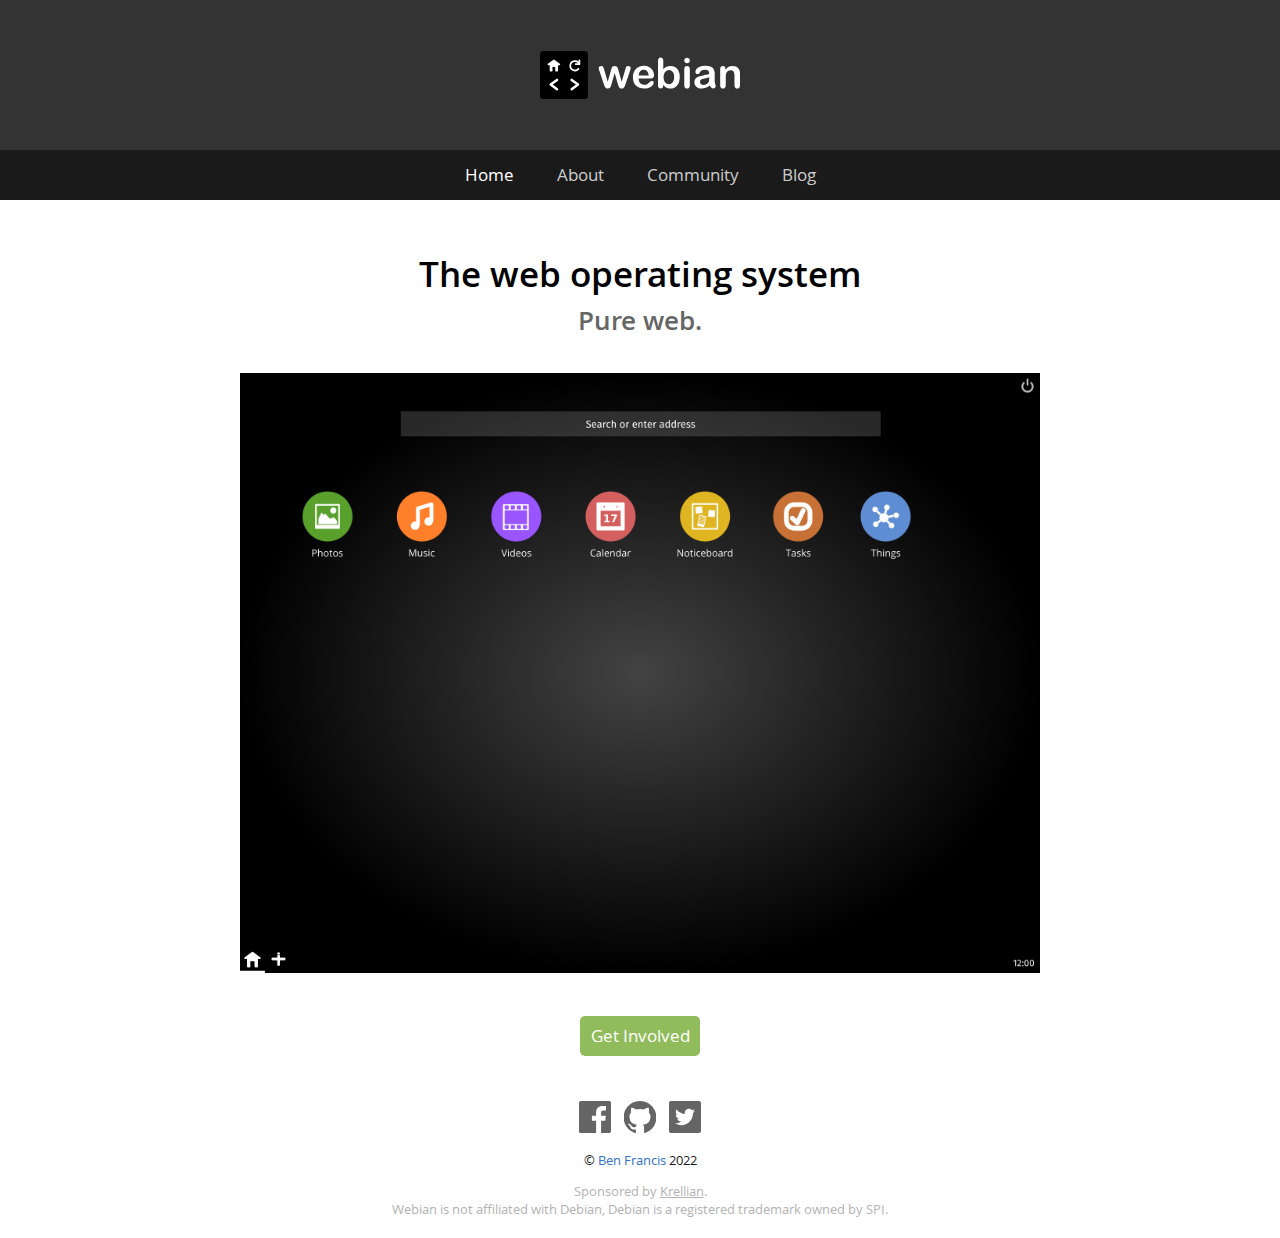
<file: index.html>
<!DOCTYPE html>
<html lang="en-GB">
  <head>
    <meta charset="utf-8" />
    <meta name="viewport" content="width=device-width, initial-scale=1" />
    <title>Webian - The web operating system</title>
    <link rel="icon" href="images/icon.svg" />
    <link rel="stylesheet" type="text/css" href="css/site.css?v=1" />
    <link rel="stylesheet" type="text/css" href="css/home.css?v=1" />
    <link rel="stylesheet" media="(max-width: 959px)" href="css/site-mobile.css?v=1" />
    <link rel="stylesheet" media="(max-width: 959px)" href="css/home-mobile.css?v=1" />
    <meta name="description" content="The web operating system." />
    <meta name="twitter:card" content="summary_large_image" />
    <meta name="twitter:site" content="@webianproject" />
    <meta property="og:title" content="Webian" />
    <meta property="og:description" content="The web operating system." />
    <meta property="og:type" content="website" />
    <meta property="og:url" content="http://webian.org" />
    <meta property="og:image" content="http://webian.org/images/banner.png" />
    <script src="/js/site.js"></script>
  </head>

  <body>
    <header>
      <button id="menu-button"></button>
      <img id="logo" src="images/logo.svg" alt="Webian" />
    </header>

    <nav id="main-navigation">
      <ul id="main-navigation-list">
        <li><a class="selected" href="/">Home</a></li>
        <li><a href="/about">About</a></li>
        <li><a href="/community">Community</a></li>
        <li><a href="/blog">Blog</a></li>
      </ul>
    </nav>

    <main>
      <h1>The web operating system</h1>
      <h2>Pure web.</h2>
      <img id="screenshot" src="images/shell_desktop_screenshot.png"
        alt="Screenshot of a desktop user interface with a grid of icons, a
        search bar, a taskbar and a power button." />
      <a id="get-involved-button" href="/community" class="button">Get Involved</a>
    </main>

    <footer>
      <nav id="social">
        <a id="facebook-icon" href="https://www.facebook.com/webianproject/">
          <img src="/images/facebook_icon.svg" />
        </a>
        <a id="github-icon" href="https://github.com/webianproject/">
          <img src="/images/github_icon.svg" />
        </a>
        <a id="twitter-icon" href="https://twitter.com/webianproject">
          <img src="/images/twitter_icon.svg" />
        </a>
      </nav>
      <p id="copyright">
        &copy; <a href="http://tola.me.uk">Ben Francis</a> 2022
      </p>
      <p id="smallprint">
        Sponsored by <a href="https://krellian.com">Krellian</a>.<br />
        Webian is not affiliated with Debian, Debian is a registered trademark owned by SPI.
      </p>
    </footer>

  </body>
</html>
</file>
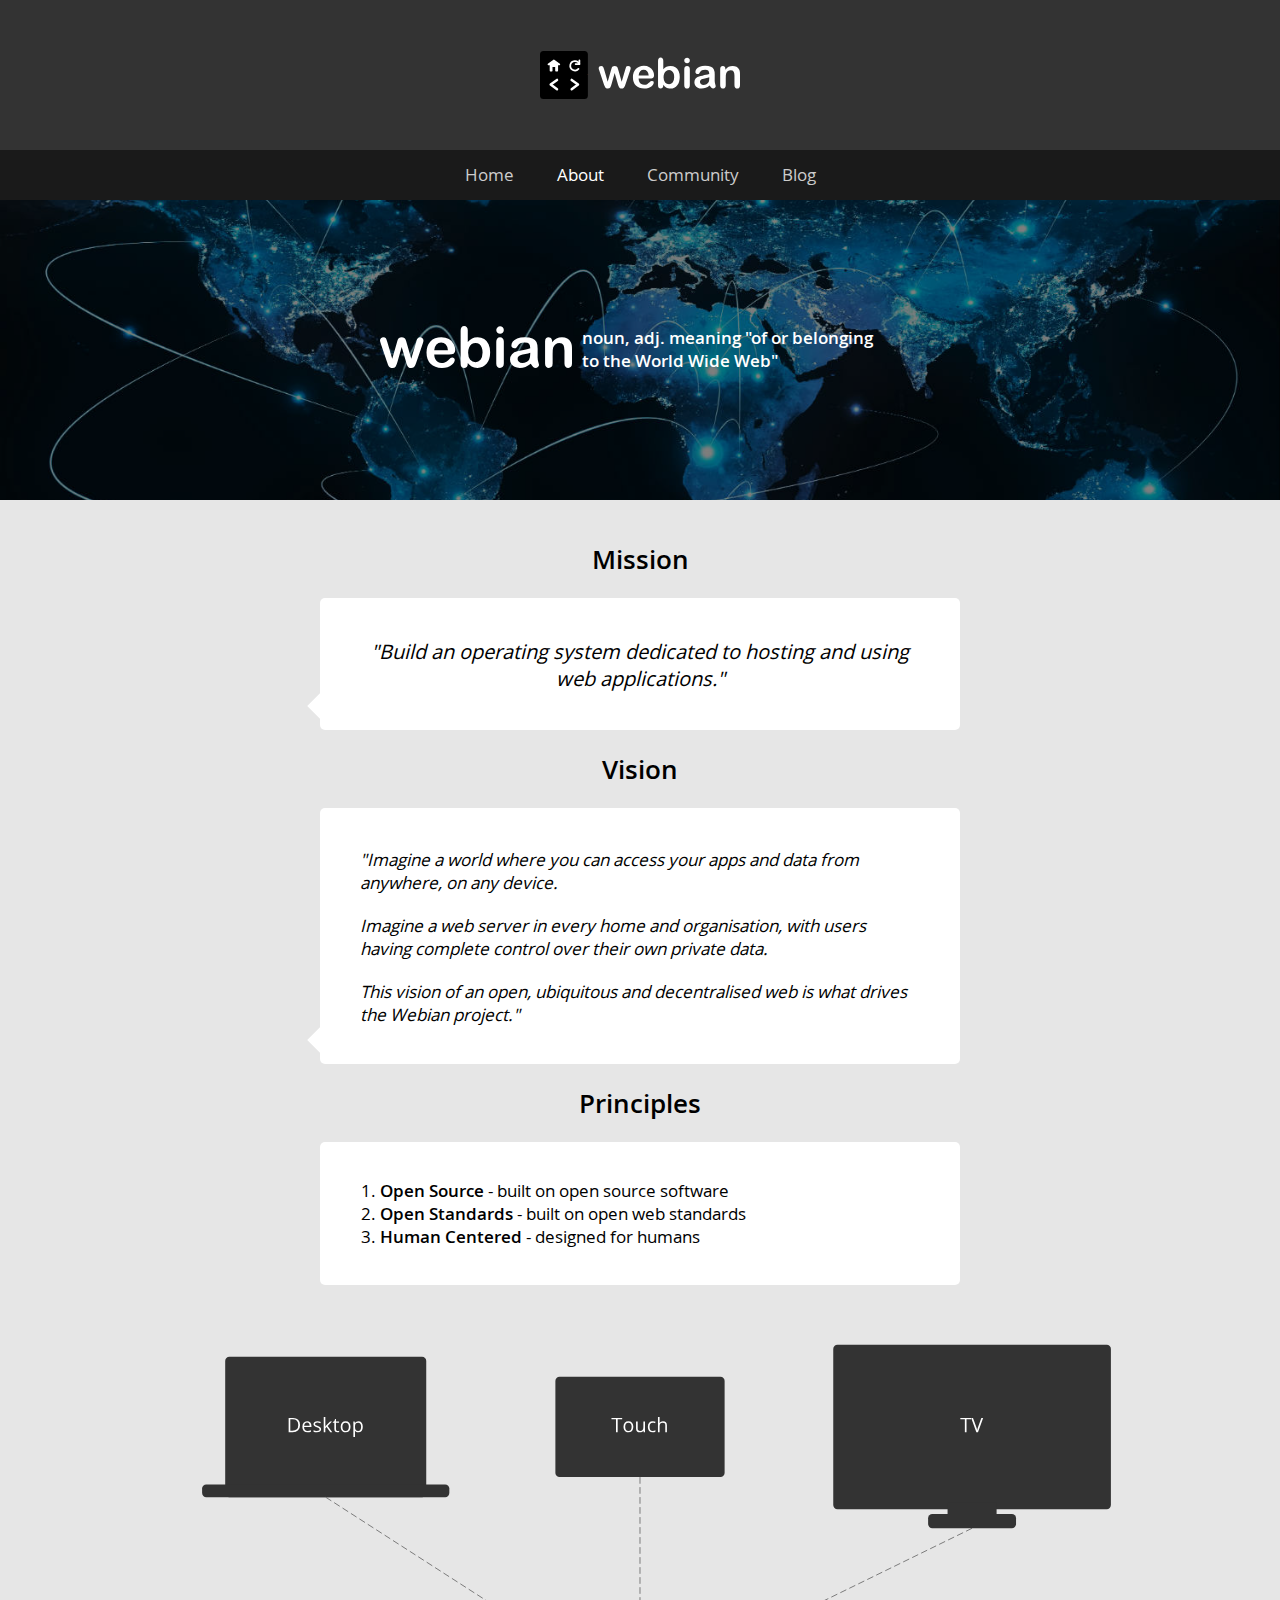
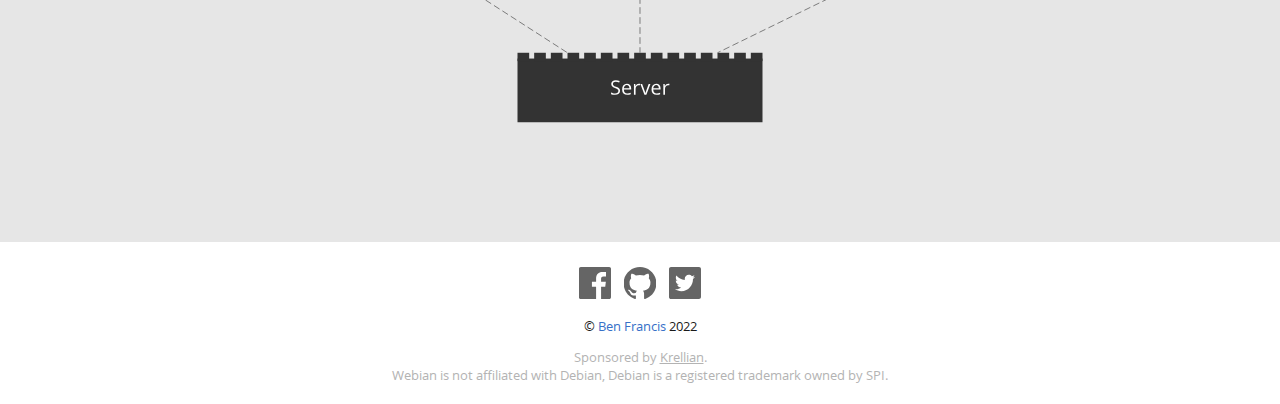
<file: about/index.html>
<!DOCTYPE html>
<html lang="en-GB">
  <head>
    <meta charset="utf-8" />
    <meta name="viewport" content="width=device-width, initial-scale=1" />
    <title>About Webian</title>
    <link rel="icon" href="/images/icon.svg" />
    <link rel="stylesheet" type="text/css" href="/css/site.css?v=1" />
    <link rel="stylesheet" type="text/css" href="css/about.css?v=1" />
    <link rel="stylesheet" media="(max-width: 959px)" href="/css/site-mobile.css?v=1" />
    <link rel="stylesheet" media="(max-width: 959px)" href="css/about-mobile.css?v=1" />
    <meta name="description" content="The web operating system." />
    <meta name="twitter:card" content="summary_large_image" />
    <meta name="twitter:site" content="@webianproject" />
    <meta property="og:title" content="Webian" />
    <meta property="og:description" content="The web operating system." />
    <meta property="og:type" content="website" />
    <meta property="og:url" content="http://webian.org/about" />
    <meta property="og:image" content="http://webian.org/about/images/banner.png" />
    <script src="/js/site.js"></script>
  </head>

  <body>
    <header>
      <button id="menu-button"></button>
      <img id="logo" src="/images/logo.svg" alt="Webian" />
    </header>

    <nav id="main-navigation">
      <ul id="main-navigation-list">
        <li><a href="/">Home</a></li>
        <li><a class="selected" href="/about">About</a></li>
        <li><a href="/community">Community</a></li>
        <li><a href="/blog">Blog</a></li>
      </ul>
    </nav>

    <div id="hero">
      <div class="shade">
        <div id="definition">
          <img src="/images/wordmark.svg" alt="Webian" />
          <p>noun, adj. meaning "of or belonging to the World Wide Web"</p>
        </div>
      </div>
    </div>

    <main>
      <h2>Mission</h2>
      <section id="mission" class="bubble">
        <p><em>&quot;Build an operating system dedicated to hosting and using web
        applications.&quot;</em></p>
      </section>
      <h2>Vision</h2>
      <section id="vision" class="bubble">
        <p>
          <em>&quot;Imagine a world where you can access your apps and data from
          anywhere, on any device.</em>
        </p>
        <p>
          <em>Imagine a web server in every home and organisation, with users
          having complete control over their own private data.</em>
        </p>
        <p>
          <em>This vision of an open, ubiquitous and decentralised web is what
          drives the Webian project.&quot;</em>
        </p>
      </section>
      <h2>Principles</h2>
      <section id="vision" class="box">
        <ol>
          <li><strong>Open Source</strong> - built on  open source software</li>
          <li><strong>Open Standards</strong> - built on open web standards</li>
          <li><strong>Human Centered</strong> - designed for humans</li>
        </ol>
      </section>
      <img class="illustration" src="images/hardware-targets.svg" alt="Diagram showing desktop, touch and TV clients all communicating with a server" />
    </main>

    <footer>
      <nav id="social">
        <a id="facebook-icon" href="https://www.facebook.com/webianproject/">
          <img src="/images/facebook_icon.svg" />
        </a>
        <a id="github-icon" href="https://github.com/webianproject/">
          <img src="/images/github_icon.svg" />
        </a>
        <a id="twitter-icon" href="https://twitter.com/webianproject">
          <img src="/images/twitter_icon.svg" />
        </a>
      </nav>
      <p id="copyright">
        &copy; <a href="http://tola.me.uk">Ben Francis</a> 2022
      </p>
      <p id="smallprint">
        Sponsored by <a href="https://krellian.com">Krellian</a>.<br />
        Webian is not affiliated with Debian, Debian is a registered trademark owned by SPI.
      </p>
    </footer>

  </body>
</html>
</file>
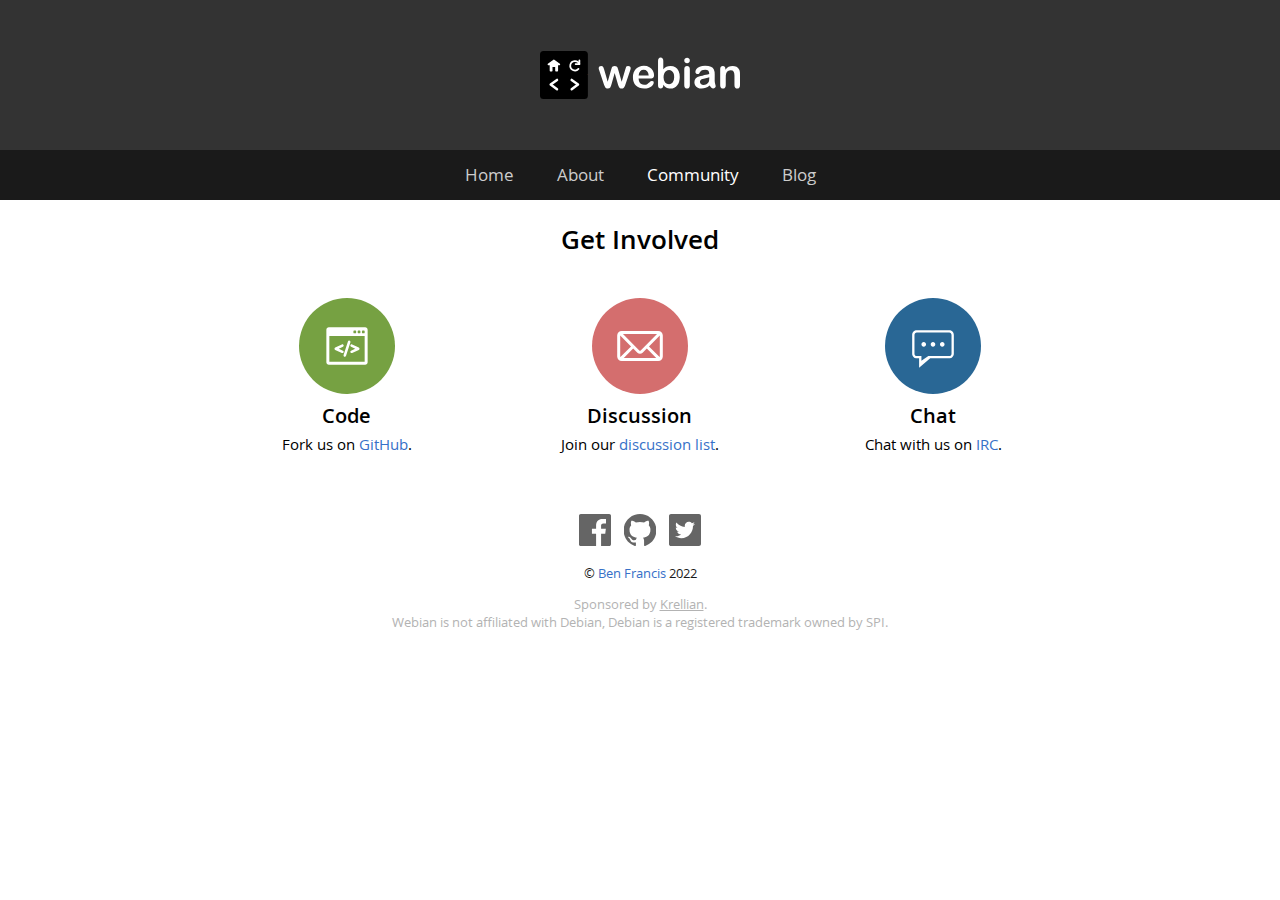
<file: community/index.html>
<!DOCTYPE html>
<html lang="en-GB">
  <head>
    <meta charset="utf-8" />
    <meta name="viewport" content="width=device-width, initial-scale=1" />
    <title>Webian Community</title>
    <link rel="icon" href="/images/icon.svg" />
    <link rel="stylesheet" type="text/css" href="/css/site.css?v=1" />
    <link rel="stylesheet" type="text/css" href="css/community.css?v=1" />
    <link rel="stylesheet" media="(max-width: 959px)" href="/css/site-mobile.css?v=1" />
    <link rel="stylesheet" media="(max-width: 959px)" href="css/community-mobile.css?v=1" />
    <meta name="description" content="The web operating system." />
    <meta name="twitter:card" content="summary_large_image" />
    <meta name="twitter:site" content="@webianproject" />
    <meta property="og:title" content="Webian Community" />
    <meta property="og:description" content="The web operating system." />
    <meta property="og:type" content="website" />
    <meta property="og:url" content="http://webian.org/community" />
    <meta property="og:image" content="http://webian.org/images/banner.png" />
    <script src="/js/site.js"></script>
  </head>

  <body>
    <header>
      <button id="menu-button"></button>
      <img id="logo" src="/images/logo.svg" alt="Webian" />
    </header>

    <nav id="main-navigation">
      <ul id="main-navigation-list">
        <li><a href="/">Home</a></li>
        <li><a href="/about">About</a></li>
        <li><a class="selected" href="/community">Community</a></li>
        <li><a href="/blog">Blog</a></li>
      </ul>
    </nav>

    <main>
      <h2>Get Involved</h2>
      <section id="contributions">
        <div class="contribution">
          <a href="https://github.com/webianproject"><img src="images/code_icon.svg" /></a>
          <h1>Code</h1>
          <p>Fork us on <a href="https://github.com/webianproject">GitHub</a>.</p>
        </div>
        <div class="contribution">
          <a href="https://groups.google.com/g/webian"><img src="images/discussion_icon.svg" /></a>
          <h1>Discussion</h1>
          <p>Join our <a href="https://groups.google.com/g/webian">discussion list</a>.</p>
        </div>
        <div class="contribution">
          <a href="irc://chat.freenode.net:6697/#webian"><img src="images/chat_icon.svg" /></a>
          <h1>Chat</h1>
          <p>Chat with us on <a href="irc://chat.freenode.net:6697/#webian">IRC</a>.</p>
        </div>
      </section>
    </main>

    <footer>
      <nav id="social">
        <a id="facebook-icon" href="https://www.facebook.com/webianproject/">
          <img src="/images/facebook_icon.svg" />
        </a>
        <a id="github-icon" href="https://github.com/webianproject/">
          <img src="/images/github_icon.svg" />
        </a>
        <a id="twitter-icon" href="https://twitter.com/webianproject">
          <img src="/images/twitter_icon.svg" />
        </a>
      </nav>
      <p id="copyright">
        &copy; <a href="http://tola.me.uk">Ben Francis</a> 2022
      </p>
      <p id="smallprint">
        Sponsored by <a href="https://krellian.com">Krellian</a>.<br />
        Webian is not affiliated with Debian, Debian is a registered trademark owned by SPI.
      </p>
    </footer>

  </body>
</html>
</file>
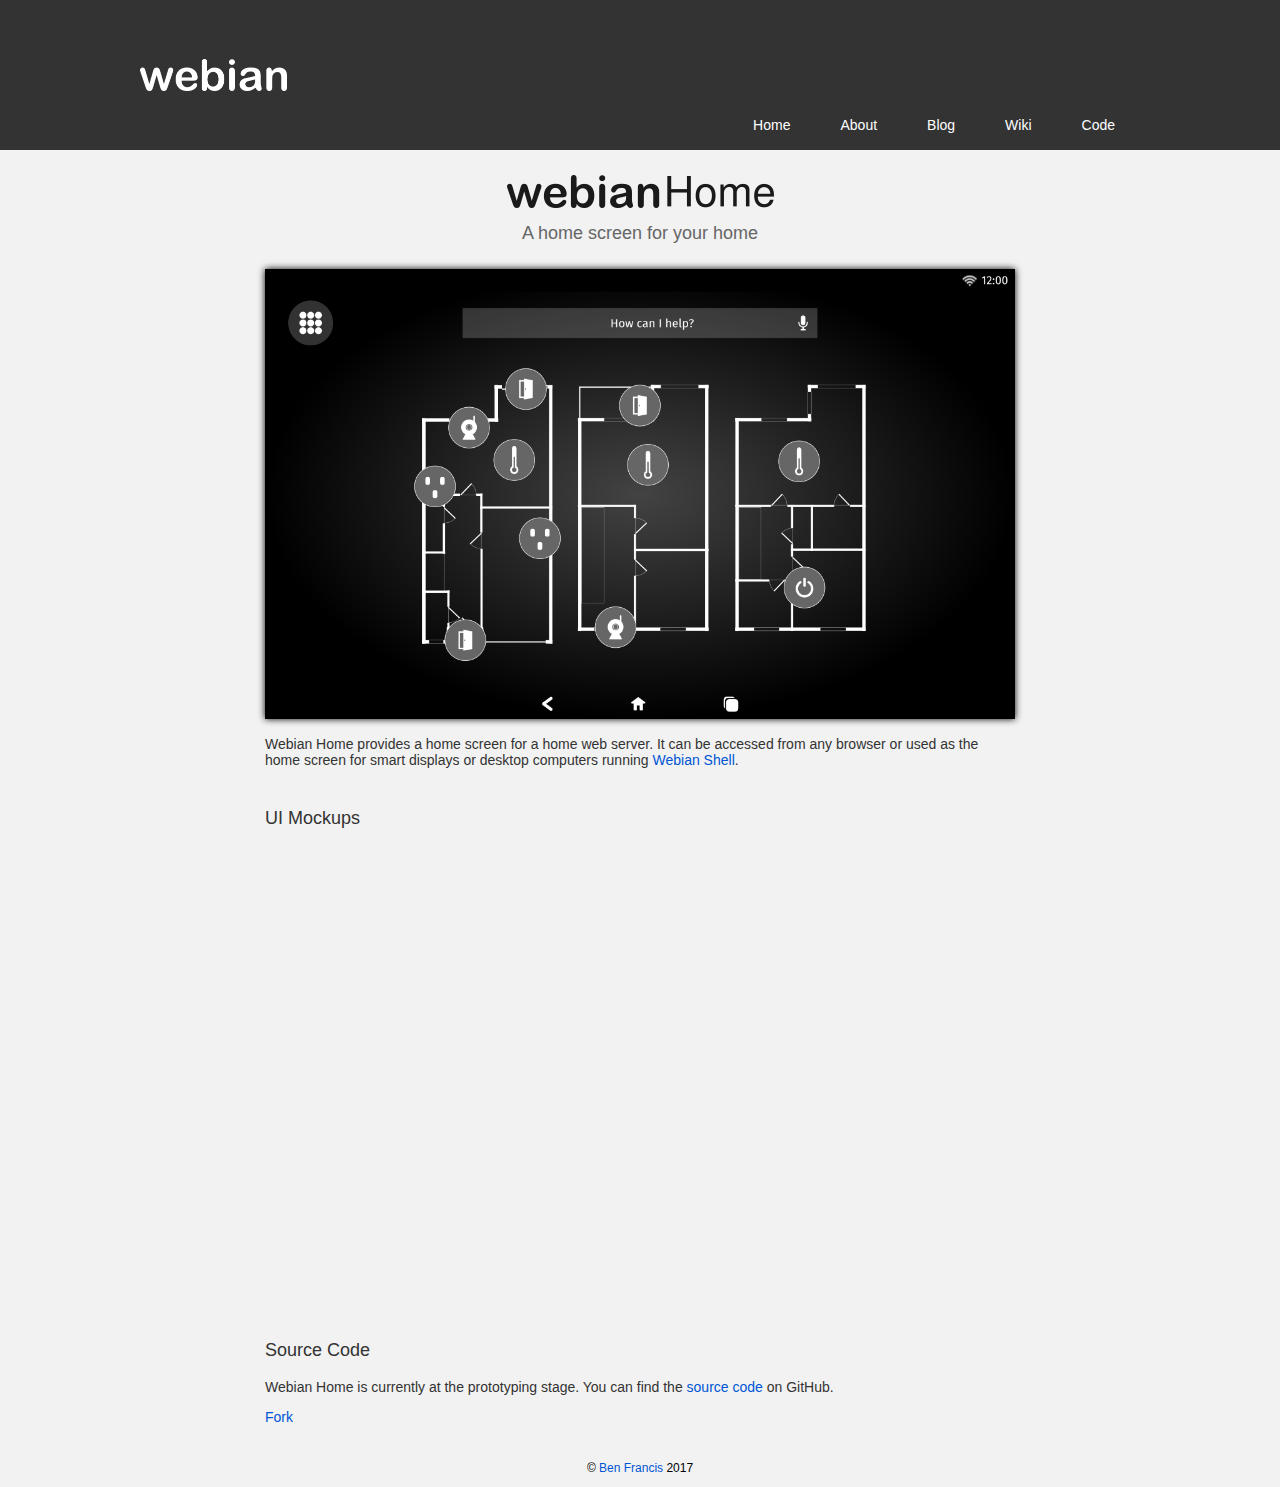
<file: home/index.html>
<!DOCTYPE html>
<html>

<head>
  <meta charset="utf-8">
  <title>Webian Home</title>
  <link rel="stylesheet" type="text/css" href="../site.css" />
  <link rel="stylesheet" type="text/css" href="home.css" />
  <meta name="twitter:card" content="summary" />
  <meta name="twitter:site" content="@webianproject" />
  <meta property="og:title" content="Webian Home" />
  <meta property="og:description" content="A home screen for your home." />
  <meta property="og:type" content="website" />
  <meta property="og:url" content="http://webian.org/home" />
  <meta property="og:image" content="http://webian.org/images/webian_home_mockup.png" />
</head>

<body>

  <div id="top">
    <header>
      <a href="/"><img id="wordmark" src="../images/webian_wordmark-white.png"></a>
      <nav>
        <a href="/">Home</a>
        <a href="/about">About</a>
        <a href="/blog">Blog</a>
        <a href="/dev">Wiki</a>
        <a href="http://github.com/webianproject">Code</a>
      </nav>
    </header>
  </div>

<div id="middle">
  <h2>
    <img class="title" src="../images/webian_home_wordmark.png" alt="Webian Shell"/>
    <span class="subtitle">A home screen for your home</span>
  </h2>
  <section class="dark">
    <div class="section_content">
      <img class="mockup" src="../images/webian_home_mockup.png">
      <p>Webian Home provides a home screen for a home web server. It can be accessed from any browser or used as the home screen for smart displays or desktop computers running <a href="/shell">Webian Shell</a>.</p>
      <h3>UI Mockups</h3>
      <iframe src="https://docs.google.com/presentation/d/1S_evA8Jh9KF-nr7Yl7b0UXl-yYkY9PVeEOZk2ig7u9U/embed?start=false&loop=false&delayms=3000" frameborder="0" width="750" height="450" allowfullscreen="true" mozallowfullscreen="true" webkitallowfullscreen="true"></iframe>
      <h3>Source Code</h3>
      <p>Webian Home is currently at the prototyping stage. You can find the <a href="https://github.com/webianproject/home">source code</a> on GitHub.</p>
      <p><a class="github-button" href="https://github.com/webianproject/home/fork" data-icon="octicon-repo-forked" data-style="mega" aria-label="Fork webianproject/home on GitHub">Fork</a></p>
  </section>

</div>

<footer>
  <p id="copyright">&copy; <a href="http://tola.me.uk">Ben Francis</a> 2017</p>
</footer>

<!-- GitHub fork button -->
<script async defer src="https://buttons.github.io/buttons.js"></script>

<!-- Google Analytics -->
<script type="text/javascript">

  var _gaq = _gaq || [];
  _gaq.push(['_setAccount', 'UA-16744701-1']);
  _gaq.push(['_trackPageview']);

  (function() {
    var ga = document.createElement('script'); ga.typ	width: 980px;e = 'text/javascript'; ga.async = true;
    ga.src = ('https:' == document.location.protocol ? 'https://ssl' : 'http://www') + '.google-analytics.com/ga.js';
    var s = document.getElementsByTagName('script')[0]; s.parentNode.insertBefore(ga, s);
  })();

</script>

</body>

</html>
</file>
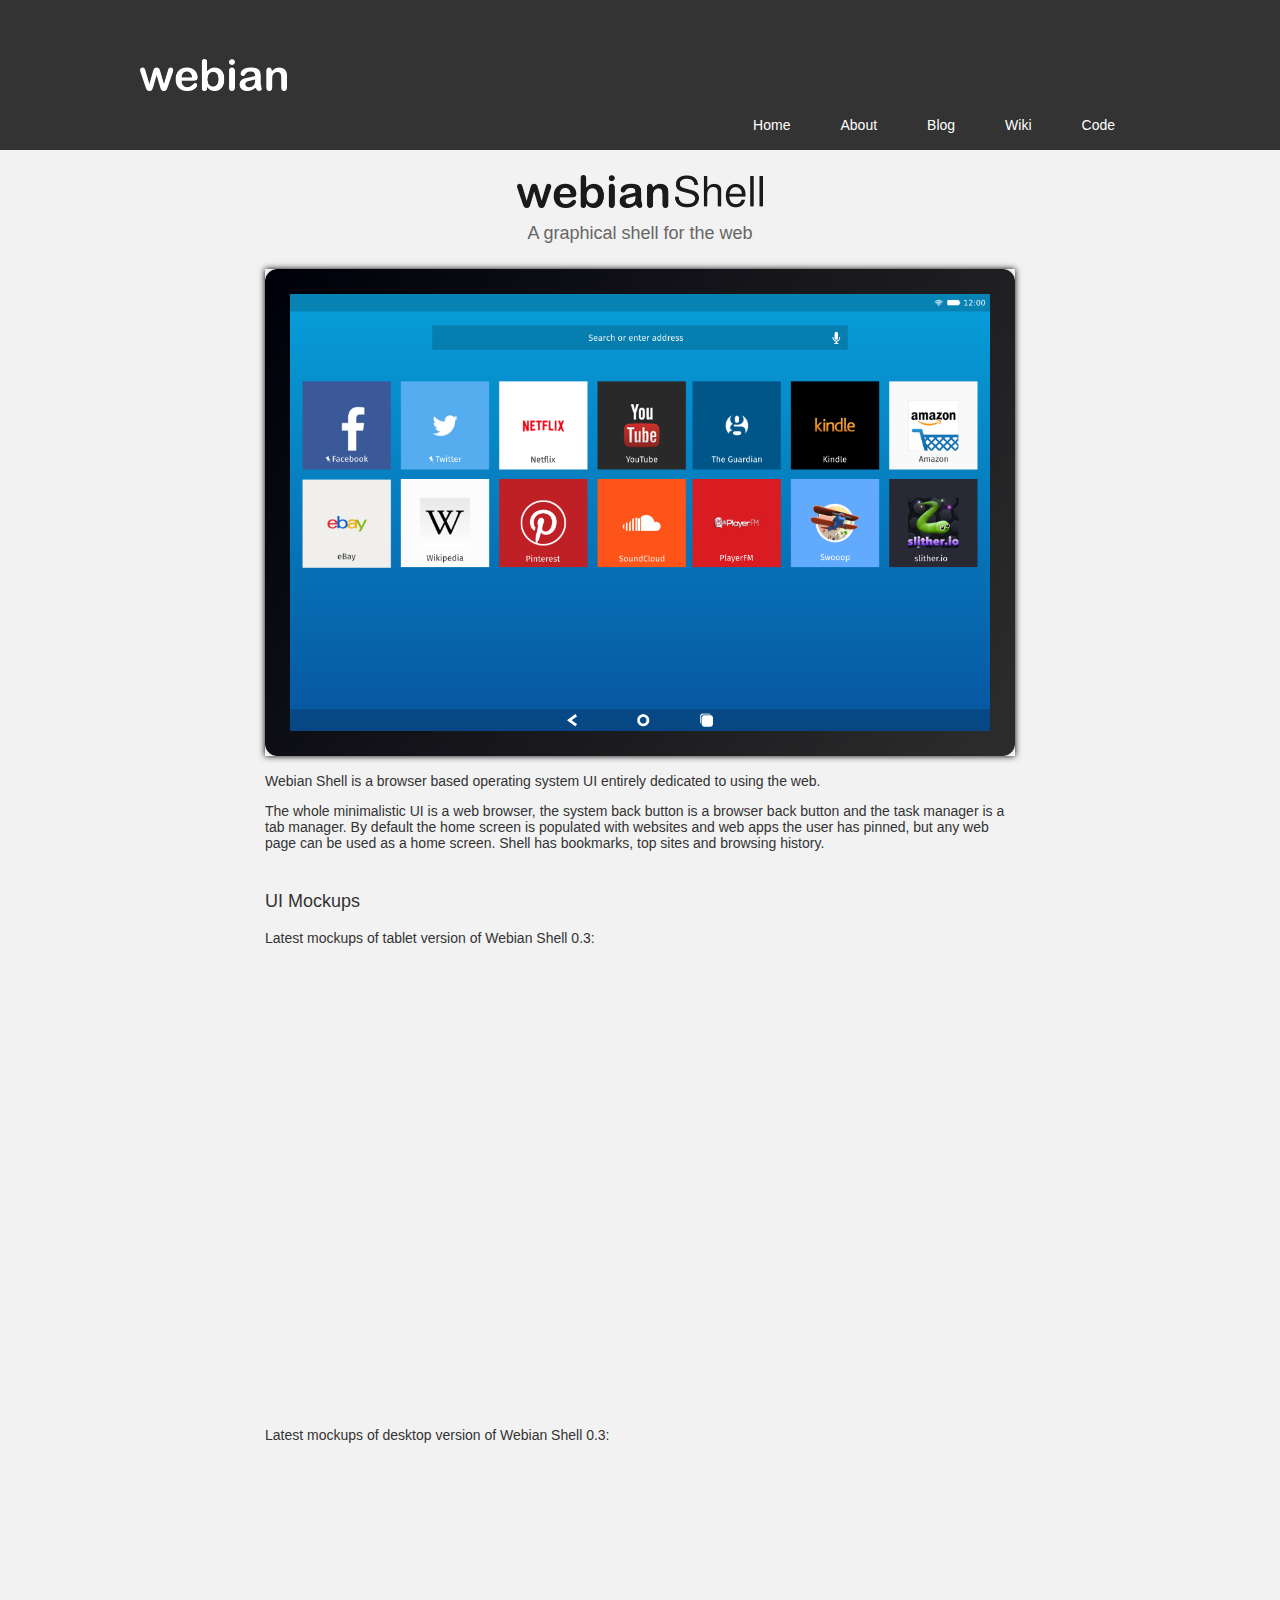
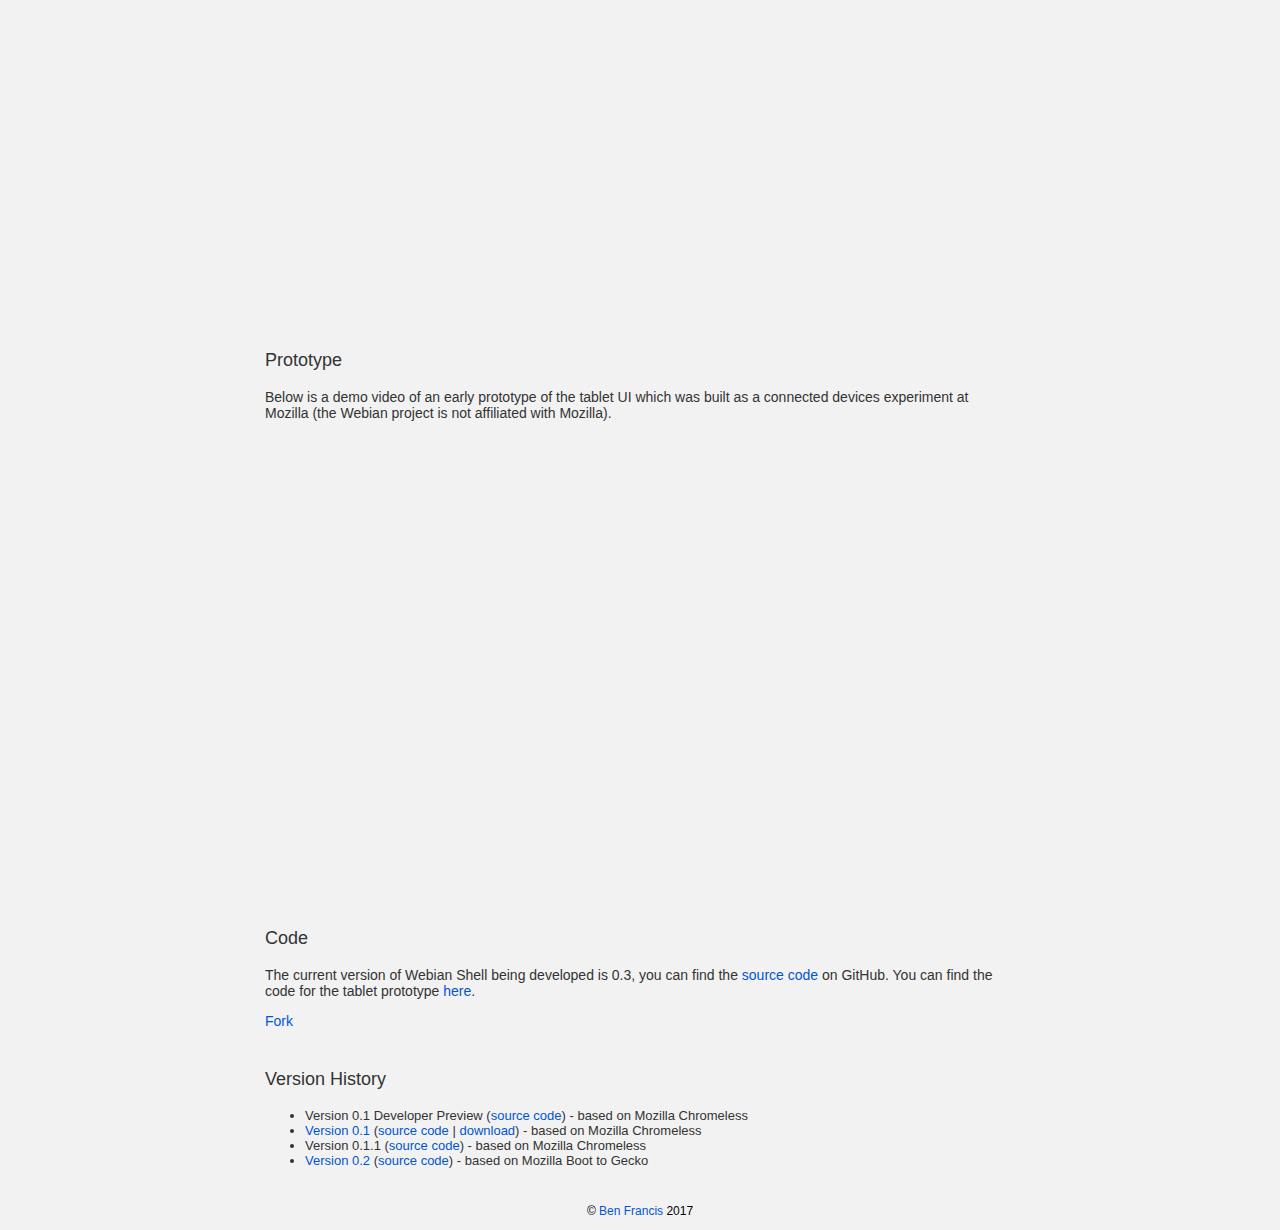
<file: shell/index.html>
<!DOCTYPE html>
<html>

<head>
  <meta charset="utf-8">
  <title>Webian Shell</title>
  <link rel="stylesheet" type="text/css" href="../site.css" />
  <link rel="stylesheet" type="text/css" href="shell.css" />
  <meta name="twitter:card" content="summary" />
  <meta name="twitter:site" content="@webianproject" />
  <meta property="og:title" content="Webian Shell" />
  <meta property="og:description" content="A graphical shell for the web." />
  <meta property="og:type" content="website" />
  <meta property="og:url" content="http://webian.org/shell" />
  <meta property="og:image" content="http://webian.org/images/webian_shell_tablet_mockup.png" />
</head>

<body>

  <div id="top">
    <header>
      <a href="/"><img id="wordmark" src="../images/webian_wordmark-white.png"></a>
      <nav>
        <a href="/">Home</a>
        <a href="/about">About</a>
        <a href="/blog">Blog</a>
        <a href="/dev">Wiki</a>
        <a href="http://github.com/webianproject">Code</a>
      </nav>
    </header>
  </div>

<div id="middle">
  <h2>
    <img class="title" src="../images/webian_shell_wordmark.png" alt="Webian Shell"/>
    <span class="subtitle">A graphical shell for the web</span>
  </h2>
  <section class="dark">
    <div class="section_content">
      <img class="mockup" src="../images/webian_shell_tablet_mockup.png">
      <p>Webian Shell is a browser based operating system UI entirely dedicated to using the web.</p>
      <p>The whole minimalistic UI is a web browser, the system back button is a browser back button and the task manager is a tab manager. By default the home screen is populated with websites and web apps the user has pinned, but any web page can be used as a home screen. Shell has bookmarks, top sites and browsing history.</p>
      <h3>UI Mockups</h3>
      <p>Latest mockups of tablet version of Webian Shell 0.3:</p>
      <iframe src="https://docs.google.com/presentation/d/1T7J7dkmkm72USPBYyMdL7EfwEp9HNOp8QTxwKeFjSO0/embed?start=false&loop=false&delayms=3000" frameborder="0" width="750" height="450" allowfullscreen="true" mozallowfullscreen="true" webkitallowfullscreen="true"></iframe>

      <p>Latest mockups of desktop version of Webian Shell 0.3:</p>
      <iframe src="https://docs.google.com/presentation/d/1wLwlr0rFnF8UqLiLFFixbTII4OjVP4YhU2cXpUZLlpA/embed?start=false&loop=false&delayms=3000" frameborder="0" width="750" height="450" allowfullscreen="true" mozallowfullscreen="true" webkitallowfullscreen="true"></iframe>

      <h3>Prototype</h3>
      <p>Below is a demo video of an early prototype of the tablet UI which was built as a connected devices experiment at Mozilla (the Webian project is not affiliated with Mozilla).</p>
      <iframe width="750" height="450" src="https://www.youtube.com/embed/Ewvg_neKz4k" frameborder="0" allowfullscreen></iframe>

      <h3>Code</h3>
      <p>The current version of Webian Shell being developed is 0.3, you can find the <a href="https://github.com/webianproject/shell">source code</a> on GitHub. You can find the code for the tablet prototype <a href="https://github.com/webianproject/gecko-tablet/tree/pine/b2g/chrome/content">here</a>.</p>
      <!-- GitHub fork button. -->
      <p><a class="github-button" href="https://github.com/webianproject/shell/fork" data-icon="octicon-repo-forked" data-style="mega" aria-label="Fork webianproject/shell on GitHub">Fork</a></p>

      <h3>Version History</h3>
      <p>
        <ul>
          <li>Version 0.1 Developer Preview (<a href="https://github.com/webianproject/shell/releases/tag/0.1-developer_preview">source code</a>) - based on Mozilla Chromeless</li>
          <li><a href="0.1">Version 0.1</a> (<a href="https://github.com/webianproject/shell/releases/tag/0.1">source code</a> | <a href="download">download</a>) - based on Mozilla Chromeless</li>
          <li>Version 0.1.1 (<a href="https://github.com/webianproject/shell/releases/tag/0.1.1">source code</a>) - based on Mozilla Chromeless</li>
          <li><a href="http://webian.org/dev/wiki/Shell/Design/0.2">Version 0.2</a> (<a href="https://github.com/webianproject/shell/releases/tag/0.2">source code</a>) - based on Mozilla Boot to Gecko
        </ul>
      </p>
    </div>
  </section>

</div>

<footer>
  <p id="copyright">&copy; <a href="http://tola.me.uk">Ben Francis</a> 2017</p>
</footer>

<!-- GitHub fork button -->
<script async defer src="https://buttons.github.io/buttons.js"></script>

<!-- Google Analytics -->
<script type="text/javascript">

  var _gaq = _gaq || [];
  _gaq.push(['_setAccount', 'UA-16744701-1']);
  _gaq.push(['_trackPageview']);

  (function() {
    var ga = document.createElement('script'); ga.typ	width: 980px;e = 'text/javascript'; ga.async = true;
    ga.src = ('https:' == document.location.protocol ? 'https://ssl' : 'http://www') + '.google-analytics.com/ga.js';
    var s = document.getElementsByTagName('script')[0]; s.parentNode.insertBefore(ga, s);
  })();

</script>

</body>

</html>
</file>
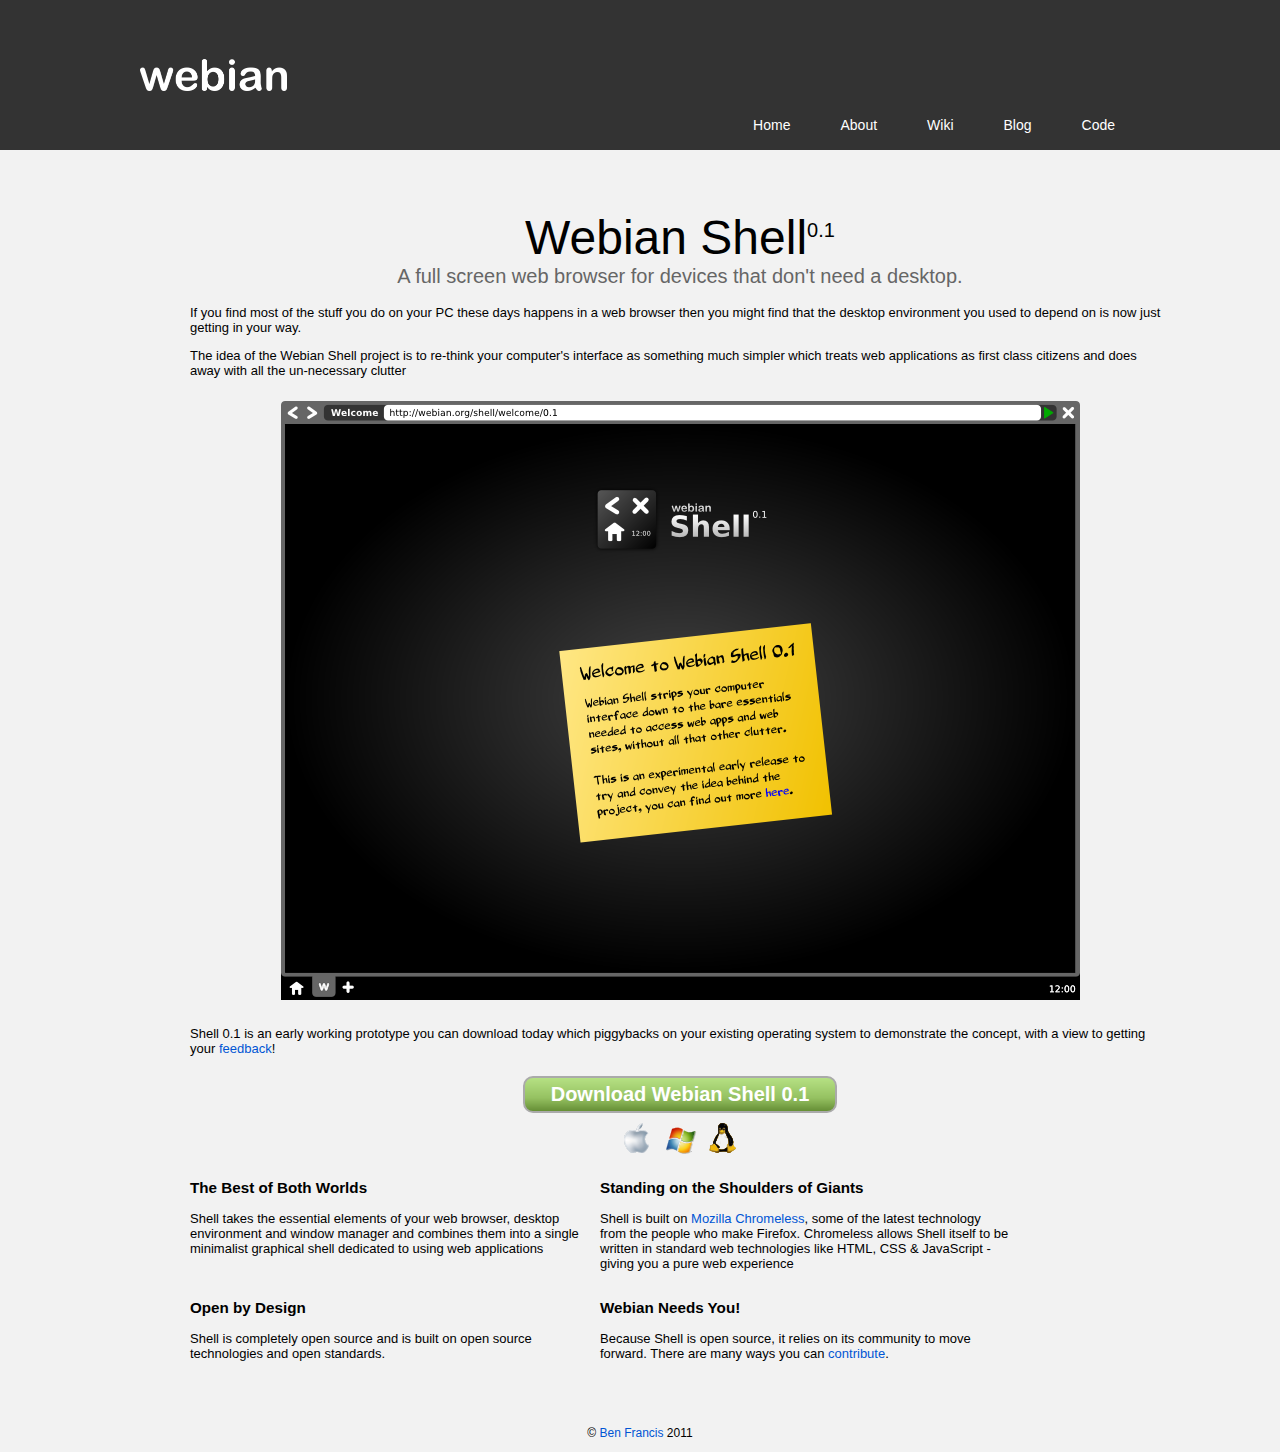
<file: shell/0.1/index.html>
<!DOCTYPE html>
<html>

<head>
  <meta charset="utf-8">
  <title>Webian Shell</title>
  <link rel="stylesheet" type="text/css" href="../../site.css" />
  <link rel="stylesheet" type="text/css" href="shell.css" />
</head>

<body>

<div id="top">
  <header>
    <a href="/"><img id="wordmark" src="../../images/webian_wordmark-white.png"></a>
    <nav>
      <a href="/">Home</a>
      <a href="/about">About</a>
      <a href="/dev">Wiki</a>
      <a href="/blog">Blog</a>
      <a href="http://github.com/webianproject">Code</a>
    </nav>
  </header>
</div>

<div id="middle">

  <section id="main">
    <h1>Webian Shell<sup>0.1</sup></h1>
    <h2>A full screen web browser for devices that don't need a desktop.</h2>
    <p>If you find most of the stuff you do on your PC these days happens in a
    web browser then you might find that the desktop environment you used to
    depend on is now just getting in your way.</p>
    <p>The idea of the Webian Shell project is to re-think your computer's
    interface as something much simpler which treats web applications as first
    class citizens and does away with all the un-necessary clutter</p>
    <img src="images/webian_shell_screenshot-800x600.png" alt="screenshot"
      class="screenshot" />
    <p>Shell 0.1 is an early working prototype you can download today which
    piggybacks on your existing operating system to demonstrate the concept,
    with a view to getting your <a href="http://getsatisfaction.com/webian">
    feedback</a>!</p>

    <a href="../download" class="download_link">Download Webian Shell 0.1</a>
    <img class="cross_platform" src="images/mac_windows_linux.png" alt="Mac, Windows, Linux" />

    <div class="highlight">
      <h3>The Best of Both Worlds</h3>
      <p>Shell takes the essential elements of your web browser,
      desktop environment and window manager and combines them into a single
      minimalist graphical shell dedicated to using web applications</p>
    </div>
    <div class="highlight">
      <h3>Standing on the Shoulders of Giants</h3>
      <p>Shell is built on <a href="http://mozillalabs.com/chromeless">Mozilla
      Chromeless</a>, some of the latest technology from the people who make
      Firefox. Chromeless allows Shell itself to be written in standard web
      technologies like HTML, CSS & JavaScript - giving you a pure web
      experience</p>
    </div>
    <div class="highlight">
      <h3>Open by Design</h3>
      <p>Shell is completely open source and is built on open source
      technologies and open standards.</p>
    </div>
    <div class="highlight">
      <h3>Webian Needs You!</h3>
      <p>Because Shell is open source, it relies on its community to move
      forward. There are many ways you can
      <a href="http://webian.org/dev/wiki/GetInvolved">contribute</a>.
    </div>


  </section>

</div>

<footer>
  <p id="copyright">&copy; <a href="http://tola.me.uk">Ben Francis</a> 2011</p>
</footer>

<script type="text/javascript">

  var _gaq = _gaq || [];
  _gaq.push(['_setAccount', 'UA-16744701-1']);
  _gaq.push(['_trackPageview']);

  (function() {
    var ga = document.createElement('script'); ga.type = 'text/javascript'; ga.async = true;
    ga.src = ('https:' == document.location.protocol ? 'https://ssl' : 'http://www') + '.google-analytics.com/ga.js';
    var s = document.getElementsByTagName('script')[0]; s.parentNode.insertBefore(ga, s);
  })();

</script>

</body>

</html>
</file>
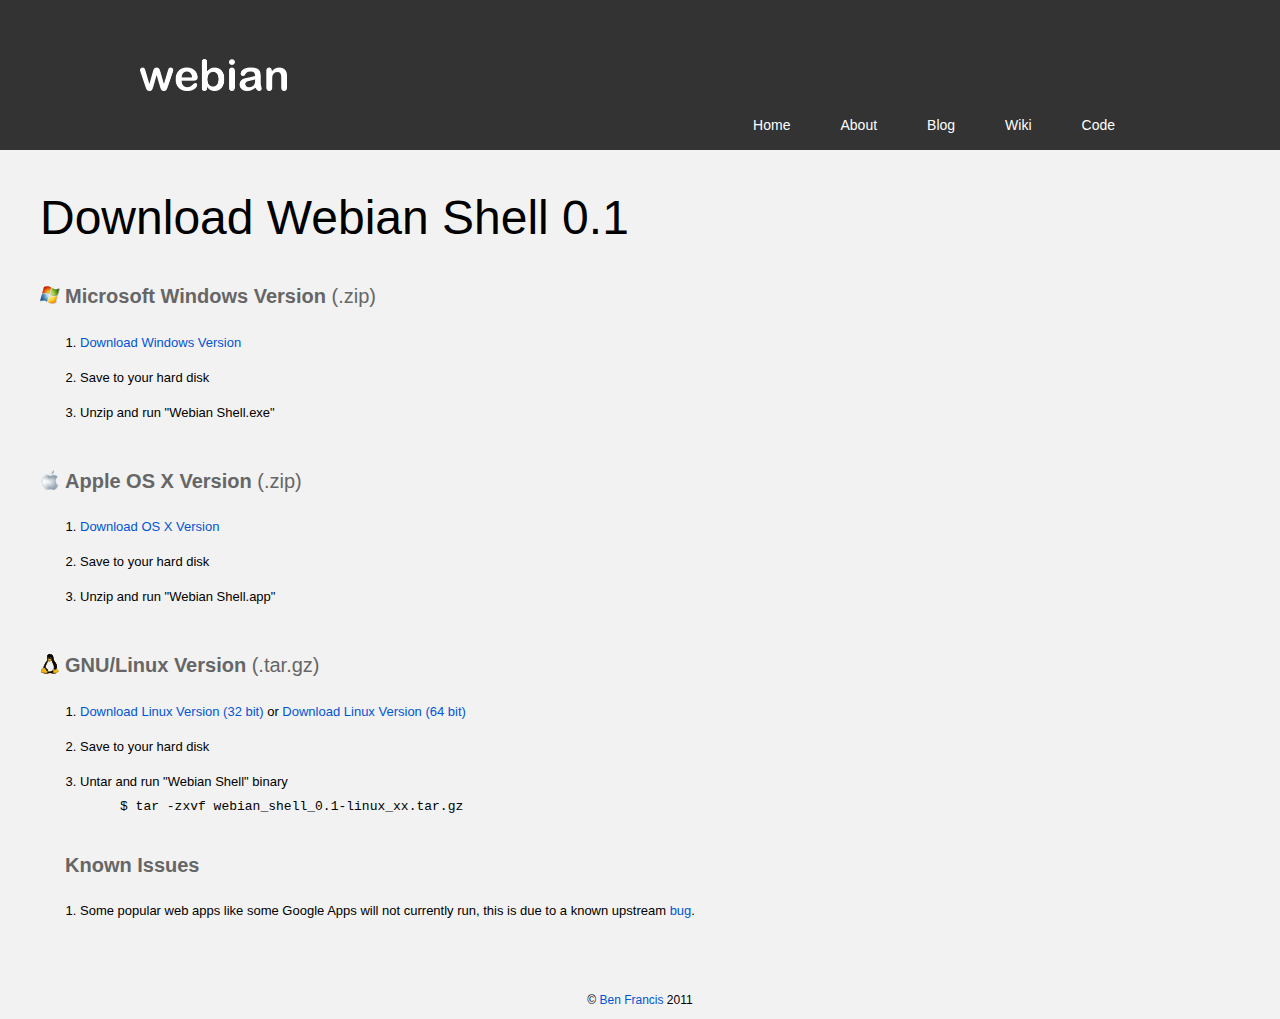
<file: shell/download/index.html>
<!DOCTYPE html>
<html>

<head>
  <meta charset="utf-8">
  <title>Webian Shell Download</title>
  <link rel="stylesheet" type="text/css" href="../../site.css" />
  <link rel="stylesheet" type="text/css" href="shell_download.css" />
</head>

<body>

<div id="top">
  <header>
    <a href="/"><img id="wordmark" src="../../images/webian_wordmark-white.png"></a>
    <nav>
      <a href="/">Home</a>
      <a href="/about">About</a>
      <a href="/blog">Blog</a>
      <a href="/dev">Wiki</a>
      <a href="http://github.com/webianproject">Code</a>
    </nav>
  </header>
</div>

<div id="middle">

  <section id="main">
    <h1>Download Webian Shell 0.1</h1>
    <h2 class="windows"><strong>Microsoft Windows Version</strong> (.zip)</h2>
    <ol>
      <li><a href="https://github.com/downloads/webianproject/shell/webian_shell_0.1-windows.zip" class="download_link">Download Windows Version</a></li>
      <li>Save to your hard disk</li>
      <li>Unzip and run "Webian Shell.exe"</li>
    </ol>

    <h2 class="mac"><strong>Apple OS X Version</strong> (.zip)</h2>
    <ol>
      <li><a href="https://github.com/downloads/webianproject/shell/webian_shell_0.1-mac.zip" class="download_link">Download OS X Version</a></li>
      <li>Save to your hard disk</li>
      <li>Unzip and run "Webian Shell.app"</li>
    </ol>

    <h2 class="linux"><strong>GNU/Linux Version</strong> (.tar.gz)</h2>
    <ol>
      <li><a href="https://github.com/downloads/webianproject/shell/webian_shell_0.1-linux_32.tar.gz" class="download_link">Download Linux Version (32 bit)</a> or <a href="https://github.com/downloads/webianproject/shell/webian_shell_0.1-linux_64.tar.gz" class="download_link">Download Linux Version (64 bit)</a></li>
      <li>Save to your hard disk</li>
      <li>Untar and run "Webian Shell" binary</li>
      <ul class="code">
        <li>$ tar -zxvf webian_shell_0.1-linux_xx.tar.gz</li>
      </ul>
    </ol>

    <h2><strong>Known Issues</strong></h2>
    <ol>
      <li>Some popular web apps like some Google Apps will not currently run, this is due to a known upstream <a href="https://github.com/mozilla/chromeless/issues/33">bug</a>.</li>
    </ol>


  </section>

</div>

<footer>
  <p id="copyright">&copy; <a href="http://tola.me.uk">Ben Francis</a> 2011</p>
</footer>

<script type="text/javascript">

  var _gaq = _gaq || [];
  _gaq.push(['_setAccount', 'UA-16744701-1']);
  _gaq.push(['_trackPageview']);

  (function() {
    var ga = document.createElement('script'); ga.type = 'text/javascript'; ga.async = true;
    ga.src = ('https:' == document.location.protocol ? 'https://ssl' : 'http://www') + '.google-analytics.com/ga.js';
    var s = document.getElementsByTagName('script')[0]; s.parentNode.insertBefore(ga, s);
  })();

</script>

</body>

</html>
</file>
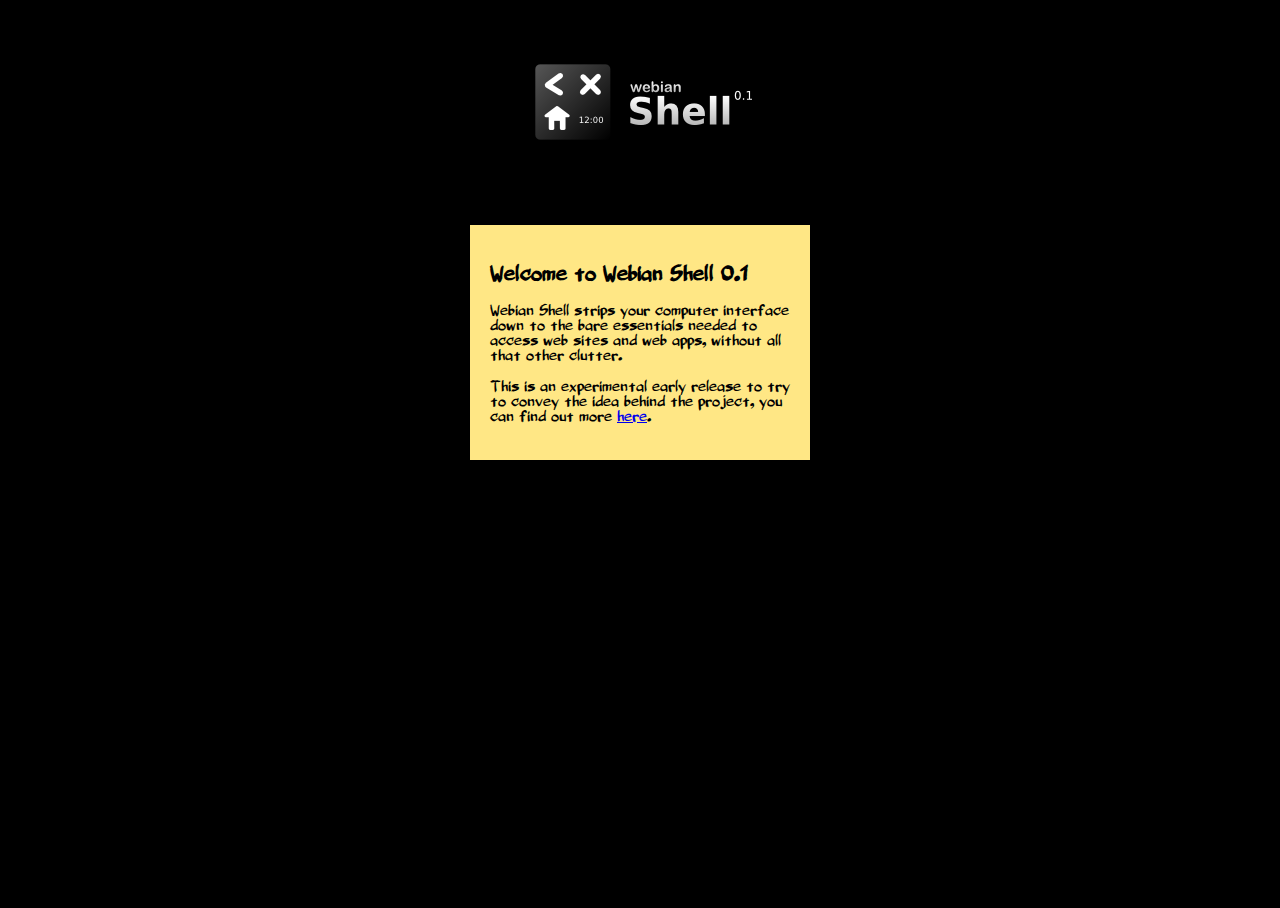
<file: shell/welcome/0.1/index.html>
<!DOCTYPE html>
<html>

<head> 
  <meta charset="utf-8"> 
  <title>Welcome</title>
  <style>
  @font-face {
    font-family: 'BelligerentMadnessRegular';
    src: url('fonts/belligerent-webfont.eot?') format('eot'),
         url('fonts/belligerent-webfont.woff') format('woff'),
         url('fonts/belligerent-webfont.ttf') format('truetype'),
         url('fonts/belligerent-webfont.svg#webfontqdGI9bTD') format('svg');
    font-weight: normal;
    font-style: normal;

  }
  
  html {
    height: 100%;	  
  }
  
  body {
    background-color: #000;
    background-image: -moz-radial-gradient(closest-side, #434343 0%, #000 100%);
    text-align: center;
    height: 100%;
    overflow: hidden;
  }
  
  img#logo {

    margin: 50px;
  }
  
  aside.note {
    margin: 25px auto;
    background-color: #ffe785;
    display: block;
    width: 300px;
    text-align: left;
    padding: 20px;
    font: 16px 'BelligerentMadnessRegular', Arial, sans-serif;
    background: -moz-linear-gradient(-45deg, #ffe785, #f1c100);
    -moz-transform: rotate(-7deg);
  }
  
  aside.note h2 {
    font-size: 22px;	  
  }
  
  </style>
</head>

<body>

  <img src="webian_shell_0.1_logo.png" alt="Webian Shell 0.1" id="logo">
  
  <aside class="note">
    <h2>Welcome to Webian Shell 0.1</h2>
    <p>Webian Shell strips your computer interface down to the bare essentials
    needed to access web sites and web apps, without all that other clutter.</p>
    <p>This is an experimental early release to try to convey the idea behind
    the project, you can find out more <a href="/shell">here</a>.</p>
  </aside>

</body>

<script type="text/javascript" charset="utf-8">
  var is_ssl = ("https:" == document.location.protocol);
  var asset_host = is_ssl ? "https://s3.amazonaws.com/getsatisfaction.com/" : "http://s3.amazonaws.com/getsatisfaction.com/";
  document.write(unescape("%3Cscript src='" + asset_host + "javascripts/feedback-v2.js' type='text/javascript'%3E%3C/script%3E"));
</script>

<script type="text/javascript" charset="utf-8">
  var feedback_widget_options = {};

  feedback_widget_options.display = "overlay";  
  feedback_widget_options.company = "webian";
  feedback_widget_options.placement = "right";
  feedback_widget_options.color = "#222";
  feedback_widget_options.style = "idea";
  var feedback_widget = new GSFN.feedback_widget(feedback_widget_options);
</script>

<script type="text/javascript"> 
 
  var _gaq = _gaq || [];
  _gaq.push(['_setAccount', 'UA-16744701-1']);
  _gaq.push(['_trackPageview']);
 
  (function() {
    var ga = document.createElement('script'); ga.type = 'text/javascript'; ga.async = true;
    ga.src = ('https:' == document.location.protocol ? 'https://ssl' : 'http://www') + '.google-analytics.com/ga.js';
    var s = document.getElementsByTagName('script')[0]; s.parentNode.insertBefore(ga, s);
  })();
 
</script> 

</html>
</file>
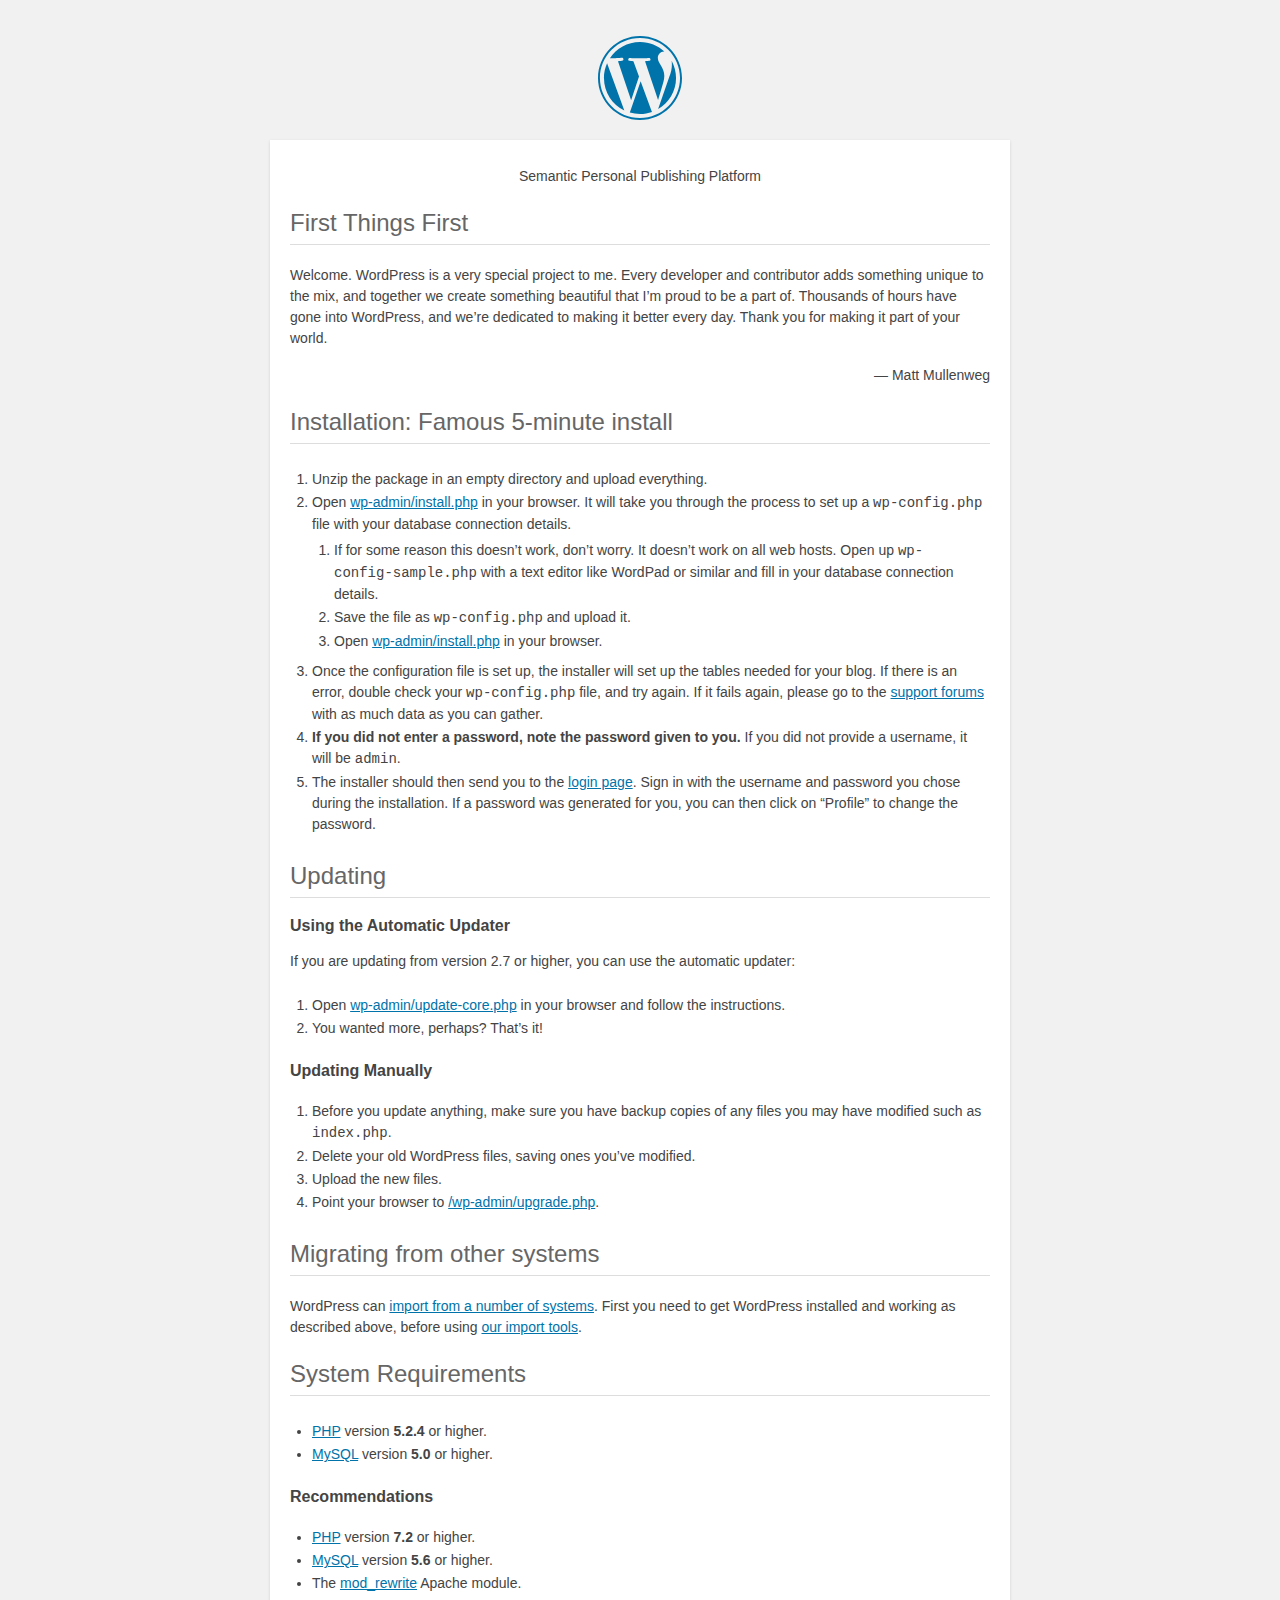
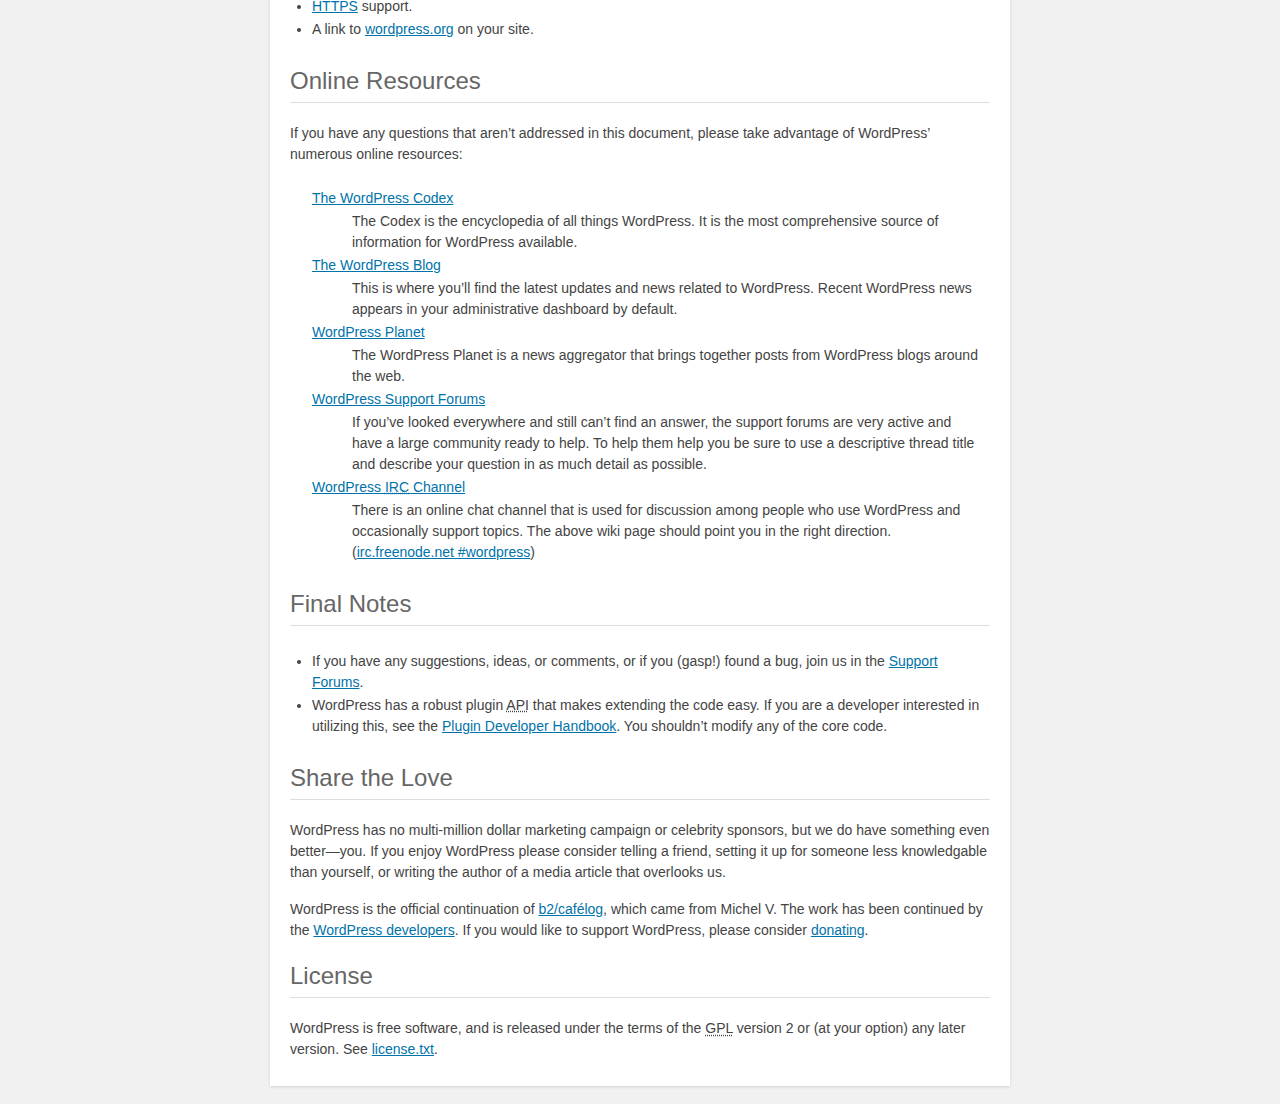
<file: blog/readme.html>
<!DOCTYPE html>
<html>
<head>
	<meta name="viewport" content="width=device-width" />
	<meta http-equiv="Content-Type" content="text/html; charset=utf-8" />
	<title>WordPress &#8250; ReadMe</title>
	<link rel="stylesheet" href="wp-admin/css/install.css?ver=20100228" type="text/css" />
</head>
<body>
<h1 id="logo">
	<a href="https://wordpress.org/"><img alt="WordPress" src="wp-admin/images/wordpress-logo.png" /></a>
</h1>
<p style="text-align: center">Semantic Personal Publishing Platform</p>

<h2>First Things First</h2>
<p>Welcome. WordPress is a very special project to me. Every developer and contributor adds something unique to the mix, and together we create something beautiful that I&#8217;m proud to be a part of. Thousands of hours have gone into WordPress, and we&#8217;re dedicated to making it better every day. Thank you for making it part of your world.</p>
<p style="text-align: right">&#8212; Matt Mullenweg</p>

<h2>Installation: Famous 5-minute install</h2>
<ol>
	<li>Unzip the package in an empty directory and upload everything.</li>
	<li>Open <span class="file"><a href="wp-admin/install.php">wp-admin/install.php</a></span> in your browser. It will take you through the process to set up a <code>wp-config.php</code> file with your database connection details.
		<ol>
			<li>If for some reason this doesn&#8217;t work, don&#8217;t worry. It doesn&#8217;t work on all web hosts. Open up <code>wp-config-sample.php</code> with a text editor like WordPad or similar and fill in your database connection details.</li>
			<li>Save the file as <code>wp-config.php</code> and upload it.</li>
			<li>Open <span class="file"><a href="wp-admin/install.php">wp-admin/install.php</a></span> in your browser.</li>
		</ol>
	</li>
	<li>Once the configuration file is set up, the installer will set up the tables needed for your blog. If there is an error, double check your <code>wp-config.php</code> file, and try again. If it fails again, please go to the <a href="https://wordpress.org/support/" title="WordPress support">support forums</a> with as much data as you can gather.</li>
	<li><strong>If you did not enter a password, note the password given to you.</strong> If you did not provide a username, it will be <code>admin</code>.</li>
	<li>The installer should then send you to the <a href="wp-login.php">login page</a>. Sign in with the username and password you chose during the installation. If a password was generated for you, you can then click on &#8220;Profile&#8221; to change the password.</li>
</ol>

<h2>Updating</h2>
<h3>Using the Automatic Updater</h3>
<p>If you are updating from version 2.7 or higher, you can use the automatic updater:</p>
<ol>
	<li>Open <span class="file"><a href="wp-admin/update-core.php">wp-admin/update-core.php</a></span> in your browser and follow the instructions.</li>
	<li>You wanted more, perhaps? That&#8217;s it!</li>
</ol>

<h3>Updating Manually</h3>
<ol>
	<li>Before you update anything, make sure you have backup copies of any files you may have modified such as <code>index.php</code>.</li>
	<li>Delete your old WordPress files, saving ones you&#8217;ve modified.</li>
	<li>Upload the new files.</li>
	<li>Point your browser to <span class="file"><a href="wp-admin/upgrade.php">/wp-admin/upgrade.php</a>.</span></li>
</ol>

<h2>Migrating from other systems</h2>
<p>WordPress can <a href="https://codex.wordpress.org/Importing_Content">import from a number of systems</a>. First you need to get WordPress installed and working as described above, before using <a href="wp-admin/import.php" title="Import to WordPress">our import tools</a>.</p>

<h2>System Requirements</h2>
<ul>
	<li><a href="https://secure.php.net/">PHP</a> version <strong>5.2.4</strong> or higher.</li>
	<li><a href="https://www.mysql.com/">MySQL</a> version <strong>5.0</strong> or higher.</li>
</ul>

<h3>Recommendations</h3>
<ul>
	<li><a href="https://secure.php.net/">PHP</a> version <strong>7.2</strong> or higher.</li>
	<li><a href="https://www.mysql.com/">MySQL</a> version <strong>5.6</strong> or higher.</li>
	<li>The <a href="https://httpd.apache.org/docs/2.2/mod/mod_rewrite.html">mod_rewrite</a> Apache module.</li>
	<li><a href="https://wordpress.org/news/2016/12/moving-toward-ssl/">HTTPS</a> support.</li>
	<li>A link to <a href="https://wordpress.org/">wordpress.org</a> on your site.</li>
</ul>

<h2>Online Resources</h2>
<p>If you have any questions that aren&#8217;t addressed in this document, please take advantage of WordPress&#8217; numerous online resources:</p>
<dl>
	<dt><a href="https://codex.wordpress.org/">The WordPress Codex</a></dt>
		<dd>The Codex is the encyclopedia of all things WordPress. It is the most comprehensive source of information for WordPress available.</dd>
	<dt><a href="https://wordpress.org/news/">The WordPress Blog</a></dt>
		<dd>This is where you&#8217;ll find the latest updates and news related to WordPress. Recent WordPress news appears in your administrative dashboard by default.</dd>
	<dt><a href="https://planet.wordpress.org/">WordPress Planet</a></dt>
		<dd>The WordPress Planet is a news aggregator that brings together posts from WordPress blogs around the web.</dd>
	<dt><a href="https://wordpress.org/support/">WordPress Support Forums</a></dt>
		<dd>If you&#8217;ve looked everywhere and still can&#8217;t find an answer, the support forums are very active and have a large community ready to help. To help them help you be sure to use a descriptive thread title and describe your question in as much detail as possible.</dd>
	<dt><a href="https://codex.wordpress.org/IRC">WordPress <abbr title="Internet Relay Chat">IRC</abbr> Channel</a></dt>
		<dd>There is an online chat channel that is used for discussion among people who use WordPress and occasionally support topics. The above wiki page should point you in the right direction. (<a href="irc://irc.freenode.net/wordpress">irc.freenode.net #wordpress</a>)</dd>
</dl>

<h2>Final Notes</h2>
<ul>
	<li>If you have any suggestions, ideas, or comments, or if you (gasp!) found a bug, join us in the <a href="https://wordpress.org/support/">Support Forums</a>.</li>
	<li>WordPress has a robust plugin <abbr title="application programming interface">API</abbr> that makes extending the code easy. If you are a developer interested in utilizing this, see the <a href="https://developer.wordpress.org/plugins/">Plugin Developer Handbook</a>. You shouldn&#8217;t modify any of the core code.</li>
</ul>

<h2>Share the Love</h2>
<p>WordPress has no multi-million dollar marketing campaign or celebrity sponsors, but we do have something even better&#8212;you. If you enjoy WordPress please consider telling a friend, setting it up for someone less knowledgable than yourself, or writing the author of a media article that overlooks us.</p>

<p>WordPress is the official continuation of <a href="http://cafelog.com/">b2/caf&#233;log</a>, which came from Michel V. The work has been continued by the <a href="https://wordpress.org/about/">WordPress developers</a>. If you would like to support WordPress, please consider <a href="https://wordpress.org/donate/" title="Donate to WordPress">donating</a>.</p>

<h2>License</h2>
<p>WordPress is free software, and is released under the terms of the <abbr title="GNU General Public License">GPL</abbr> version 2 or (at your option) any later version. See <a href="license.txt">license.txt</a>.</p>

</body>
</html>
</file>
<file: css/site.css>
@font-face {
    font-family: 'Open Sans';
    font-weight: 400;
    font-style: normal;
    src: url("/fonts/opensans-regular.woff") format("woff");
}
@font-face {
    font-family: 'Open Sans';
    font-weight: 600;
    font-style: normal;
    src: url("/fonts/opensans-semibold.woff") format("woff");
}

html, body {
	width: 100%;
	margin: 0;
	padding: 0;
	font-size: 10px;
  font-family: "Open Sans", sans-serif;
}

body {
  background-color: #fff;
}

a {
  color: #3771c8;
  text-decoration: none;
}

a:hover {
  text-decoration: underline;
}

header {
  background-color: #333;
  width: 100%;
  height: 15rem;
}

#menu-button {
  display: none;
}

header #logo {
  height: 4.8rem;
  margin: 0 auto;
  padding: 5.1rem 0;
  display: block;
}

#main-navigation {
  height: 5rem;
  background-color: #1a1a1a;
}

#main-navigation ul {
  display: block;
  list-style: none;
  margin: 0;
  padding: 0;
  text-align: center;
}

#main-navigation li {
  display: inline-block;
}

#main-navigation a {
  display: inline-block;
  height: 5rem;
  margin: 0 1rem;
  padding: 0 1rem;
  color: #ccc;
  text-decoration: none;
  font-size: 1.7rem;
  line-height: 5rem;
}

#main-navigation a:hover {
  color: #fff;
}

#main-navigation a.selected {
  color: #fff;
}

.button, input[type=submit] {
  display: inline-block;
  box-sizing: border-box;
  height: 4rem;
  font-size: 1.7rem;
  background-color: #90bc5c;
  padding: 0.8rem 1rem;
  border-radius: 0.5rem;
  color: #fff;
  text-decoration: none;
  margin: 2rem auto 1rem auto;
  border: none;
  font-family: "Open Sans", sans-serif;
  transition: background-color ease-in-out 0.2s;
}

.button:hover,
.button:active,
input[type=submit]:hover,
input[type=submit]:active {
  background-color: #6d953d;
  text-decoration: none;
}

footer {
  padding: 2rem;
  font-size: 1.3rem;
  text-align: center;
  color: #1a1a1a;
}

footer #social a {
  display: inline-block;
  width: 3.2rem;
  height: 3.2rem;
  background-size: 3.2rem;
  background-repeat: no-repeat;
  margin: 0.5rem;
}

footer #social img {
  opacity: 0.6;
}

footer #social img:hover {
  opacity: 0.75;
}

footer #copyright {
  display: block;
}

footer #smallprint {
  color: #b3b3b3;
  margin-bottom: 0;
}

footer #smallprint a {
  color: #b3b3b3;
  text-decoration: underline;
}
</file>
<file: css/home.css>
main {
  text-align: center;
}

h1 {
  font-size: 3.5rem;
  font-weight: 600;
  color: #000;
  padding: 0 1rem;
  margin: 5rem auto 0 auto;
}

h2 {
  font-size: 2.6rem;
  font-weight: 600;
  color: #666;
  padding: 0 1rem;
  margin: 0.5rem auto 1.5rem auto;
}

#screenshot {
  width: 80rem;
  margin: 2rem 1rem;
}

#get-involved-button {
  display: block;
  width: 12rem;
  margin: 2rem auto;
}
</file>
<file: css/site-mobile.css>
body {
  min-width: 30rem;
}

header {
  height: 13rem;
}

header #logo {
  height: 4rem;
  margin: 0 auto;
  padding: 4.5rem;
}

#menu-button {
  display: block;
  position: absolute;
  width: 2.4rem;
  height: 2.4rem;
  padding: 0;
  margin: 5.3rem 3rem;
  border: none;
  background-color: transparent;
  background-image: url(/images/menu-button.svg);
  opacity: 0.5;
}

#menu-button:hover, #menu-button:active {
  opacity: 0.75;
}

#main-navigation {
  position: fixed;
  width: 100%;
  max-width: 32rem;
  height: calc(100% - 13rem);
  top: 13rem;
  transform: translateX(-100%);
  transition: transform 0.2s ease;
  z-index: 1;
}

#main-navigation.expanded {
  transform: translateX(0);
}

#main-navigation li {
  display: block;
  width: 100%;
}

#main-navigation a {
  display: block;
  height: 6rem;
  line-height: 6rem;
  padding: 0;
  margin: 0;
  text-align: left;
  padding: 0 3rem;
}

#main-navigation a:hover {
  background-color: #4d4d4d;
}

#main-navigation a.selected {
  background-color: #4d4d4d;
}
</file>
<file: css/home-mobile.css>
#screenshot {
  width: calc(100% - 2rem);
  max-width: 64rem;
}
</file>
<file: about/css/about.css>
#hero {
  color: #fff;
  background-image: url('../images/www-background.jpg');
  background-size: cover;
  background-position: center;
}

#hero .shade {
  background-color: rgba(0, 0, 0, 0.5);
  height: 30rem;
}

#definition {
  width: 52rem;
  height: 4.8rem;
  padding: 12.6rem 0;
  margin: 0 auto;
}

#definition img {
  float: left;
}

#definition p {
  float: left;
  margin: 0 1rem;
  font-size: 1.7rem;
  font-weight: 600;
  width: 30rem;
}

main {
  background-color: #e6e6e6;
  padding: 2rem 2rem 6rem 2rem;
}

main section {
  background-color: #fff;
  max-width: 60rem;
  margin: 0 auto;
}

h2 {
  display: block;
  text-align: center;
  font-size: 2.6rem;
}

.bubble, .box {
  display: block;
  margin: 0 auto;
  color: #000;
  background-color: #fff;
  padding: 2rem;
  border-radius: 5px;
  font-size: 1.7rem;
  max-width: 60rem;
  text-align: left;
}

.bubble p, .box p {
  margin: 2rem;
}

.bubble {
  padding: 2rem 2rem 0 2rem;
}

.bubble::after {
  position: relative;
  left: -29px;
  top: -15px;
  display: block;
  transform: rotate(45deg);
  background-color: white;
  content: "";
  width: 18px;
  height: 18px;
}

#mission {
  text-align: center;
  font-size: 2rem;
}

.illustration {
  display: block;
  max-width: 100rem;
  width: calc(100% - 4rem);
  margin: 4rem auto;
}
</file>
<file: about/css/about-mobile.css>
#definition {
  width: 100%;
  height: 30rem;
  display: flex;
  flex-direction: column;
  align-items: center;
  justify-content: center;
  padding: 0;
  margin: 0;
}

#definition img, #definition p {
  float: none;
  margin: 1rem;
  text-align: center;
}

.illustration {
  max-width: 120rem;
  width: calc(100%);
  margin: 4rem 0 0 0;
}
</file>
<file: community/css/community.css>
h2 {
  display: block;
  text-align: center;
  font-size: 2.6rem;
}

#contributions {
  display: flex;
  flex-direction: row;
  padding: 1rem 20rem;
}

#contributions .contribution {
  flex: 1;
  text-align: center;
  padding: 1rem;
}

#contributions .contribution img {
  width: 9.6rem;
}

#contributions .contribution h1 {
  font-size: 2rem;
  font-weight: 600;
  margin: 0.5rem;
}

#contributions .contribution p {
  font-size: 1.5rem;
  margin-top: 0;
}
</file>
<file: community/css/community-mobile.css>
#contributions {
  display: block;
  padding: 0;
}

#contributions .contribution {
  max-width: 50rem;
  margin: 0 auto;
}
</file>
<file: site.css>
html, body {
	width: 100%;
	min-width: 102.4rem;
	margin: 0;
	padding: 0;
	font-size: 10px;
}

body {
	font-family: Helvetica, Sans-serif;
	margin: 0;
	background-color: #f2f2f2;
}

a {
	color: #0055d4;
	text-decoration: none;
}

a img {
	border: none;
}


a:hover {
	text-decoration: underline;
}

#top {
	height: 15rem;
	background-color: #333;
}

header {
	width: 100rem;
	height: 15rem;
	margin: 0 auto;
	padding: 0 1rem;
}

header #wordmark {
	height: 3.2rem;
	margin: 5.9rem 0rem;
}

header nav {
	float: right;
	padding: 0;
	margin-top: 10rem;
}

header nav a {
	display: block;
	float: left;
	font-size: 1.4rem;
	line-height: 2rem;
	color: #fff;
	padding: 1.5rem 2.5rem;
}

header nav a:hover {
	text-decoration: none;
	background-color: #3d3d3d;
	border-top-left-radius: 0.5rem;
	border-top-right-radius: 0.5rem;

}

header nav a.selected {
	background-color: #4b4b4b;
	border-top-left-radius: 0.5rem;
	border-top-right-radius: 0.5rem;
}

section {
  width: 100%;
	font-size: 1.3rem;
}

section.dark {
	background-color: #f2f2f2;
}

.section_content {
  width: 100rem;
	margin: 0 auto;
	padding: 4rem 1rem;
}

h2 {
	font-size: 1.8rem;
	color: #666;
}

section.light {
	background-color: #fff;
}

footer #copyright {
	clear: both;
	font-size: 1.2rem;
	color: #000;
	text-align: center;
}
</file>
<file: home/home.css>
section {
	width: 75rem;
	margin: 0 auto;
	color: #333;
}

div.section_content {
	width: 75rem;
	padding: 1rem 0;
	font-size: 1.4rem;
}

h2 {
	width: 100%;
	text-align: center;
}

h2 img.title {
	height: 3.3rem;
	margin: 1rem;
}

h2 span.subtitle {
	font-weight: normal;
	display: block;
}

h3 {
	margin-top: 4rem;
  font-weight: normal;
	font-size: 1.8rem;
}

img.mockup {
	width: 75rem;
	box-shadow: 0 0 0.5em black;
}

footer {
	clear: both;
}
</file>
<file: shell/shell.css>
section {
	width: 75rem;
	margin: 0 auto;
	color: #333;
}

div.section_content {
	width: 75rem;
	padding: 1rem 0;
}

h2 {
	width: 100%;
	text-align: center;
}

h2 img.title {
	height: 3.3rem;
	margin: 1rem;
}

h2 span.subtitle {
	font-weight: normal;
	display: block;
}

h3 {
	margin-top: 4rem;
  font-weight: normal;
	font-size: 1.8rem;
}

img.mockup {
	width: 75rem;
	box-shadow: 0 0 0.5em black;
}

p {
	font-size: 1.4rem;
}

footer {
	clear: both;
}
</file>
<file: shell/0.1/shell.css>
#middle {
	width: 980px;
	margin: 0 auto;
}

#middle section {
	clear: both;
	padding: 40px;
	margin-top: 20px;
	text-align: center;
	overflow: hidden;
}

#middle section h1 {
	font-size: 48px;
	text-align: center;
	margin: 0;
	font-weight: normal;
}

#middle section h2 {
	font-size: 20px;
	text-align: center;
	color: #666;
	font-weight: normal;
	margin-top: 0;
}

#middle section .download_link {
	width: 300px;
	text-align: center;
	margin-top: 20px;
}

#middle section img.cross_platform {
	display: block;
	margin: 10px auto;
}

#middle section .highlight {
	width: 410px;
	float: left;
}

#middle section h3 {
	text-align: left;
}

#middle section p {
	text-align: left;
}

#middle section img.screenshot {
	margin: 10px auto;
}

sup {
	font-size: 20px;
}

.download_link {
	display: block;
	font-size: 20px;
	font-weight: bold;
	color: #fff;
	background-color: #96c262;
	padding: 5px;
	border: solid 2px #aaa;
	border-radius: 10px;
	-moz-border-radius: 10px;
	margin: 0 auto;
	margin-top: 40px;
	background-image: url('../../images/download_button_background.png');
}

.download_link:hover {
	text-decoration: none;
	background-image: none;
}
</file>
<file: shell/download/shell_download.css>
#middle section {
	padding: 40px;	
}

#middle section h1 {
	font-size: 48px;
	font-weight: normal;
	margin-top: 0;	
}

#middle section h2 {
	font-size: 20px;
	font-weight: normal;
	background-repeat: no-repeat;
	padding-left: 25px;
	margin-top: 40px;
}

#middle section .download_link {
	display: inline;	
}

#middle section ol li {
	padding: 10px 0;	
}

#middle section ul.code {
	font-family: monospace;	
}

#middle section ul li {
	list-style-type: none;
	padding: 0;
}

#middle section h2.mac {
	background-image: url('../images/mac.png');	
}

#middle section h2.windows {
	background-image: url('../images/windows.png');	
}

#middle section h2.linux {
	background-image: url('../images/linux.png');	
}
</file>
<file: blog/wp-admin/css/install.css>
html {
	background: #f1f1f1;
	margin: 0 20px;
}

body {
	background: #fff;
	color: #444;
	font-family: -apple-system, BlinkMacSystemFont, "Segoe UI", Roboto, Oxygen-Sans, Ubuntu, Cantarell, "Helvetica Neue", sans-serif;
	margin: 140px auto 25px;
	padding: 20px 20px 10px 20px;
	max-width: 700px;
	-webkit-font-smoothing: subpixel-antialiased;
	box-shadow: 0 1px 3px rgba(0,0,0,0.13);
}

a {
	color: #0073aa;
}

a:hover,
a:active {
	color: #00a0d2;
}

a:focus {
	color: #124964;
	box-shadow:
		0 0 0 1px #5b9dd9,
		0 0 2px 1px rgba(30, 140, 190, .8);
}

.ie8 a:focus {
	outline: #5b9dd9 solid 1px;
}

h1, h2 {
	border-bottom: 1px solid #ddd;
	clear: both;
	color: #666;
	font-size: 24px;
	padding: 0;
	padding-bottom: 7px;
	font-weight: 400;
}

h3 {
	font-size: 16px;
}

p, li, dd, dt {
	padding-bottom: 2px;
	font-size: 14px;
	line-height: 1.5;
}

code, .code {
	font-family: Consolas, Monaco, monospace;
}

ul, ol, dl {
	padding: 5px 5px 5px 22px;
}

a img {
	border:0
}
abbr {
	border: 0;
	font-variant: normal;
}

fieldset {
	border: 0;
	padding: 0;
	margin: 0;
}

label {
	cursor: pointer;
}

#logo {
	margin: 6px 0 14px 0;
	padding: 0 0 7px 0;
	border-bottom: none;
	text-align:center
}
#logo a {
	background-image: url(../images/w-logo-blue.png?ver=20131202);
	background-image: none, url(../images/wordpress-logo.svg?ver=20131107);
	background-size: 84px;
	background-position: center top;
	background-repeat: no-repeat;
	color: #444; /* same as login.css */
	height: 84px;
	font-size: 20px;
	font-weight: 400;
	line-height: 1.3em;
	margin: -130px auto 25px;
	padding: 0;
	text-decoration: none;
	width: 84px;
	text-indent: -9999px;
	outline: none;
	overflow: hidden;
	display: block;
}

#logo a:focus {
	box-shadow: none;
}

.step {
	margin: 20px 0 15px;
}
.step, th {
	text-align: left;
	padding: 0;
}
.language-chooser.wp-core-ui .step .button.button-large {
	height: 36px;
	font-size: 14px;
	line-height: 33px;
	vertical-align: middle;
}
textarea {
	border: 1px solid #ddd;
	font-family: -apple-system, BlinkMacSystemFont, "Segoe UI", Roboto, Oxygen-Sans, Ubuntu, Cantarell, "Helvetica Neue", sans-serif;
	width: 100%;
	box-sizing: border-box;
}

.form-table {
	border-collapse: collapse;
	margin-top: 1em;
	width: 100%;
}

.form-table td {
	margin-bottom: 9px;
	padding: 10px 20px 10px 0;
	font-size: 14px;
	vertical-align: top
}

.form-table th {
	font-size: 14px;
	text-align: left;
	padding: 10px 20px 10px 0;
	width: 140px;
	vertical-align: top;
}

.form-table code {
	line-height: 18px;
	font-size: 14px;
}

.form-table p {
	margin: 4px 0 0 0;
	font-size: 11px;
}

.form-table input {
	line-height: 20px;
	font-size: 15px;
	padding: 3px 5px;
	border: 1px solid #ddd;
	box-shadow: inset 0 1px 2px rgba(0,0,0,0.07);
}

input,
submit {
	font-family: -apple-system, BlinkMacSystemFont, "Segoe UI", Roboto, Oxygen-Sans, Ubuntu, Cantarell, "Helvetica Neue", sans-serif;
}

.form-table input[type=text],
.form-table input[type=email],
.form-table input[type=url],
.form-table input[type=password] {
	width: 206px;
}

.form-table th p {
	font-weight: 400;
}

.form-table.install-success th,
.form-table.install-success td {
	vertical-align: middle;
	padding: 16px 20px 16px 0;
}

.form-table.install-success td p {
	margin: 0;
	font-size: 14px;
}

.form-table.install-success td code {
	margin: 0;
	font-size: 18px;
}

#error-page {
	margin-top: 50px;
}

#error-page p {
	font-size: 14px;
	line-height: 18px;
	margin: 25px 0 20px;
}

#error-page code, .code {
	font-family: Consolas, Monaco, monospace;
}

.wp-hide-pw > .dashicons {
	line-height: inherit;
}

#pass-strength-result {
	background-color: #eee;
	border: 1px solid #ddd;
	color: #23282d;
	margin: -2px 5px 5px 0px;
	padding: 3px 5px;
	text-align: center;
	width: 218px;
	box-sizing: border-box;
	opacity: 0;
}

#pass-strength-result.short {
	background-color: #f1adad;
	border-color: #e35b5b;
	opacity: 1;
}

#pass-strength-result.bad {
	background-color: #fbc5a9;
	border-color: #f78b53;
	opacity: 1;
}

#pass-strength-result.good {
	background-color: #ffe399;
	border-color: #ffc733;
	opacity: 1;
}

#pass-strength-result.strong {
	background-color: #c1e1b9;
	border-color: #83c373;
	opacity: 1;
}

#pass1.short, #pass1-text.short {
	border-color: #e35b5b;
}

#pass1.bad, #pass1-text.bad {
	border-color: #f78b53;
}

#pass1.good, #pass1-text.good {
	border-color: #ffc733;
}

#pass1.strong, #pass1-text.strong {
	border-color: #83c373;
}

.pw-weak {
	display: none;
}

.message {
	border-left: 4px solid #dc3232;
	padding: .7em .6em;
	background-color: #fbeaea;
}

/* rtl:ignore */
#dbname,
#uname,
#pwd,
#dbhost,
#prefix,
#user_login,
#admin_email,
#pass1,
#pass2 {
	direction: ltr;
}

#pass1-text,
.show-password #pass1 {
	display: none;
}

.show-password #pass1-text
{
	display: inline-block;
}

.form-table span.description.important {
	font-size: 12px;
}


/* localization */
body.rtl,
.rtl textarea,
.rtl input,
.rtl submit {
	font-family: Tahoma, sans-serif;
}

:lang(he-il) body.rtl,
:lang(he-il) .rtl textarea,
:lang(he-il) .rtl input,
:lang(he-il) .rtl submit {
	font-family: Arial, sans-serif;
}

@media only screen and (max-width: 799px) {
	body {
		margin-top: 115px;
	}
	#logo a {
		margin: -125px auto 30px;
	}
}

@media screen and ( max-width: 782px ) {

	.form-table {
		margin-top: 0;
	}

	.form-table th,
	.form-table td {
		display: block;
		width: auto;
		vertical-align: middle;
	}

	.form-table th {
		padding: 20px 0 0;
	}

	.form-table td {
		padding: 5px 0;
		border: 0;
		margin: 0;
	}

	textarea,
	input {
		font-size: 16px;
	}

	.form-table td input[type="text"],
	.form-table td input[type="email"],
	.form-table td input[type="url"],
	.form-table td input[type="password"],
	.form-table td select,
	.form-table td textarea,
	.form-table span.description {
		width: 100%;
		font-size: 16px;
		line-height: 1.5;
		padding: 7px 10px;
		display: block;
		max-width: none;
		box-sizing: border-box;
	}

}

body.language-chooser {
	max-width: 300px;
}

.language-chooser select {
	padding: 8px;
	width: 100%;
	display: block;
	border: 1px solid #ddd;
	background-color: #fff;
	color: #32373c;
	font-size: 16px;
	font-family: Arial, sans-serif;
	font-weight: 400;
}

.language-chooser p {
	text-align: right;
}

.screen-reader-input,
.screen-reader-text {
	border: 0;
	clip: rect(1px, 1px, 1px, 1px);
	-webkit-clip-path: inset(50%);
	clip-path: inset(50%);
	height: 1px;
	margin: -1px;
	overflow: hidden;
	padding: 0;
	position: absolute;
	width: 1px;
	word-wrap: normal !important;
}

.spinner {
	background: url(../images/spinner.gif) no-repeat;
	background-size: 20px 20px;
	visibility: hidden;
	opacity: 0.7;
	filter: alpha(opacity=70);
	width: 20px;
	height: 20px;
	margin: 2px 5px 0;
}

.step .spinner {
	display: inline-block;
	vertical-align: middle;
	margin-right: 15px;
}

.button.hide-if-no-js,
.hide-if-no-js {
	display: none;
}

/**
 * HiDPI Displays
 */
@media print,
  (-webkit-min-device-pixel-ratio: 1.25),
  (min-resolution: 120dpi) {

	.spinner {
		background-image: url(../images/spinner-2x.gif);
	}

}
</file>
